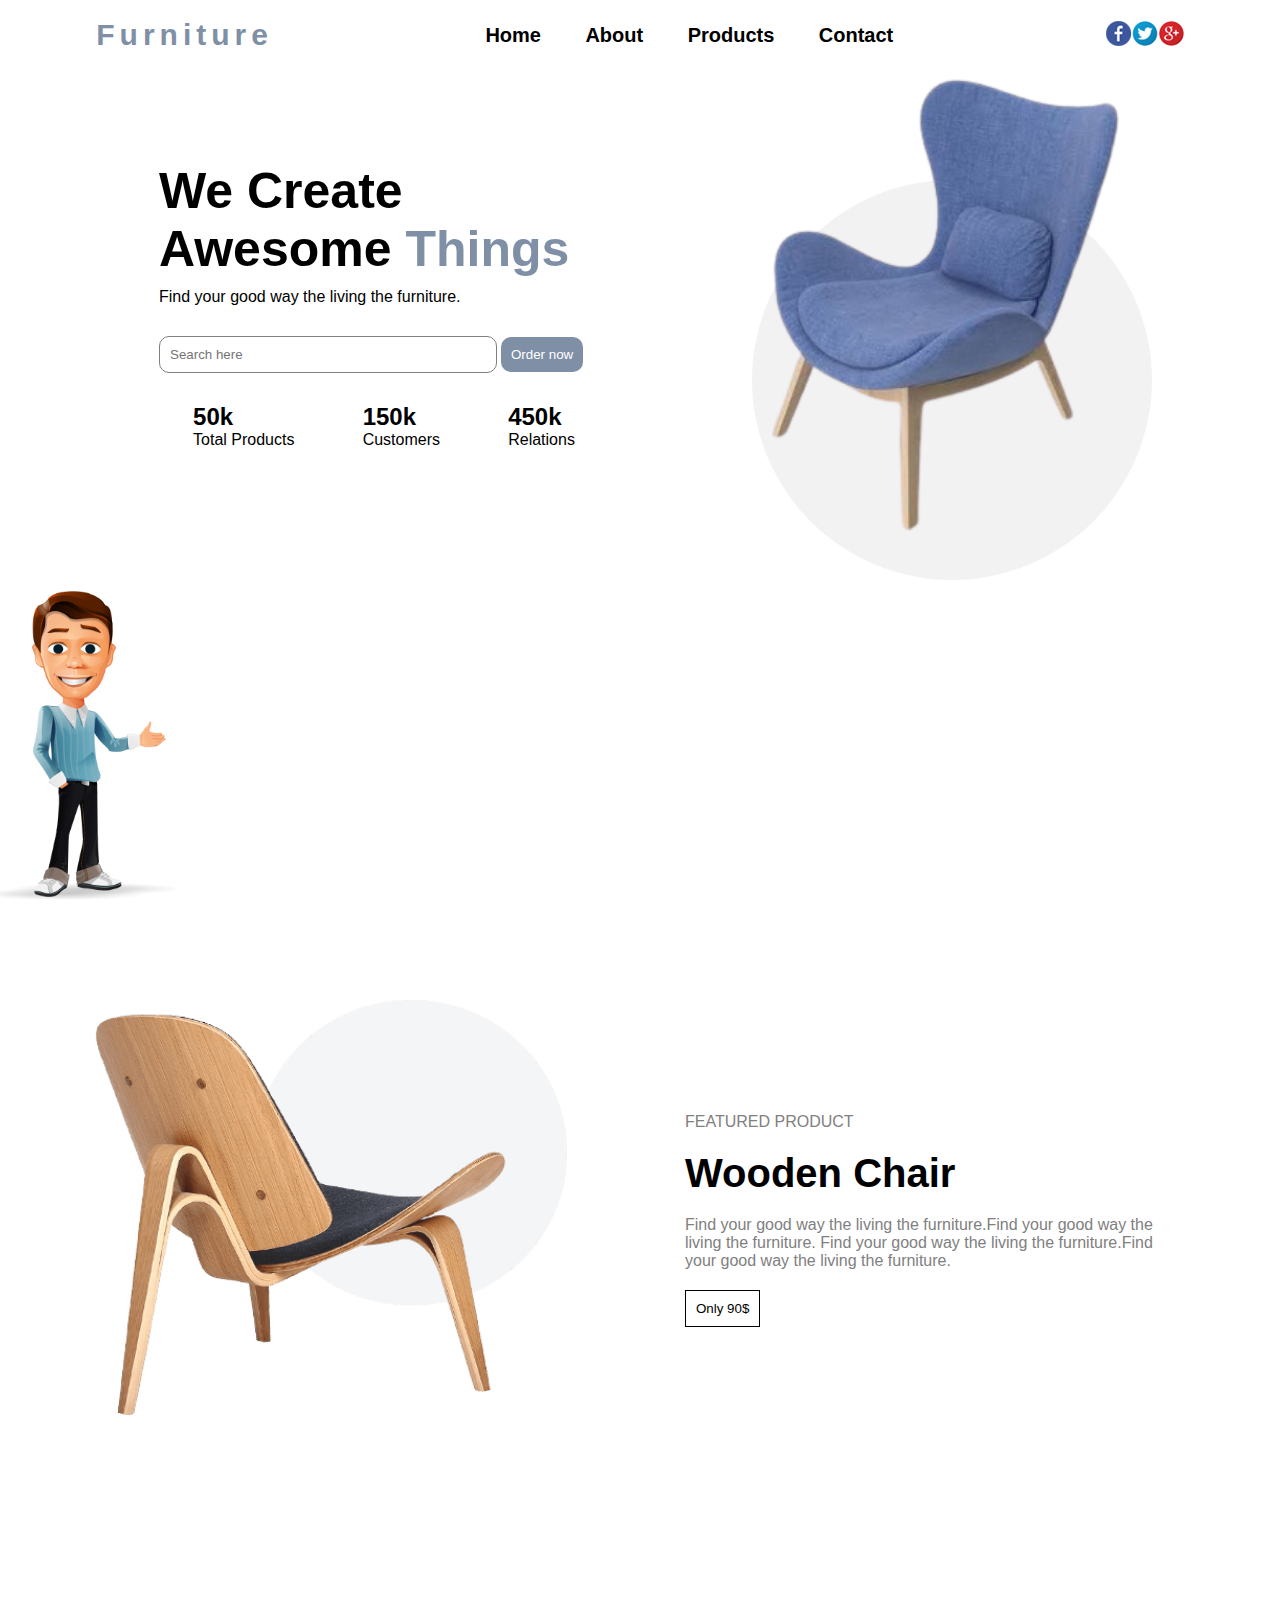
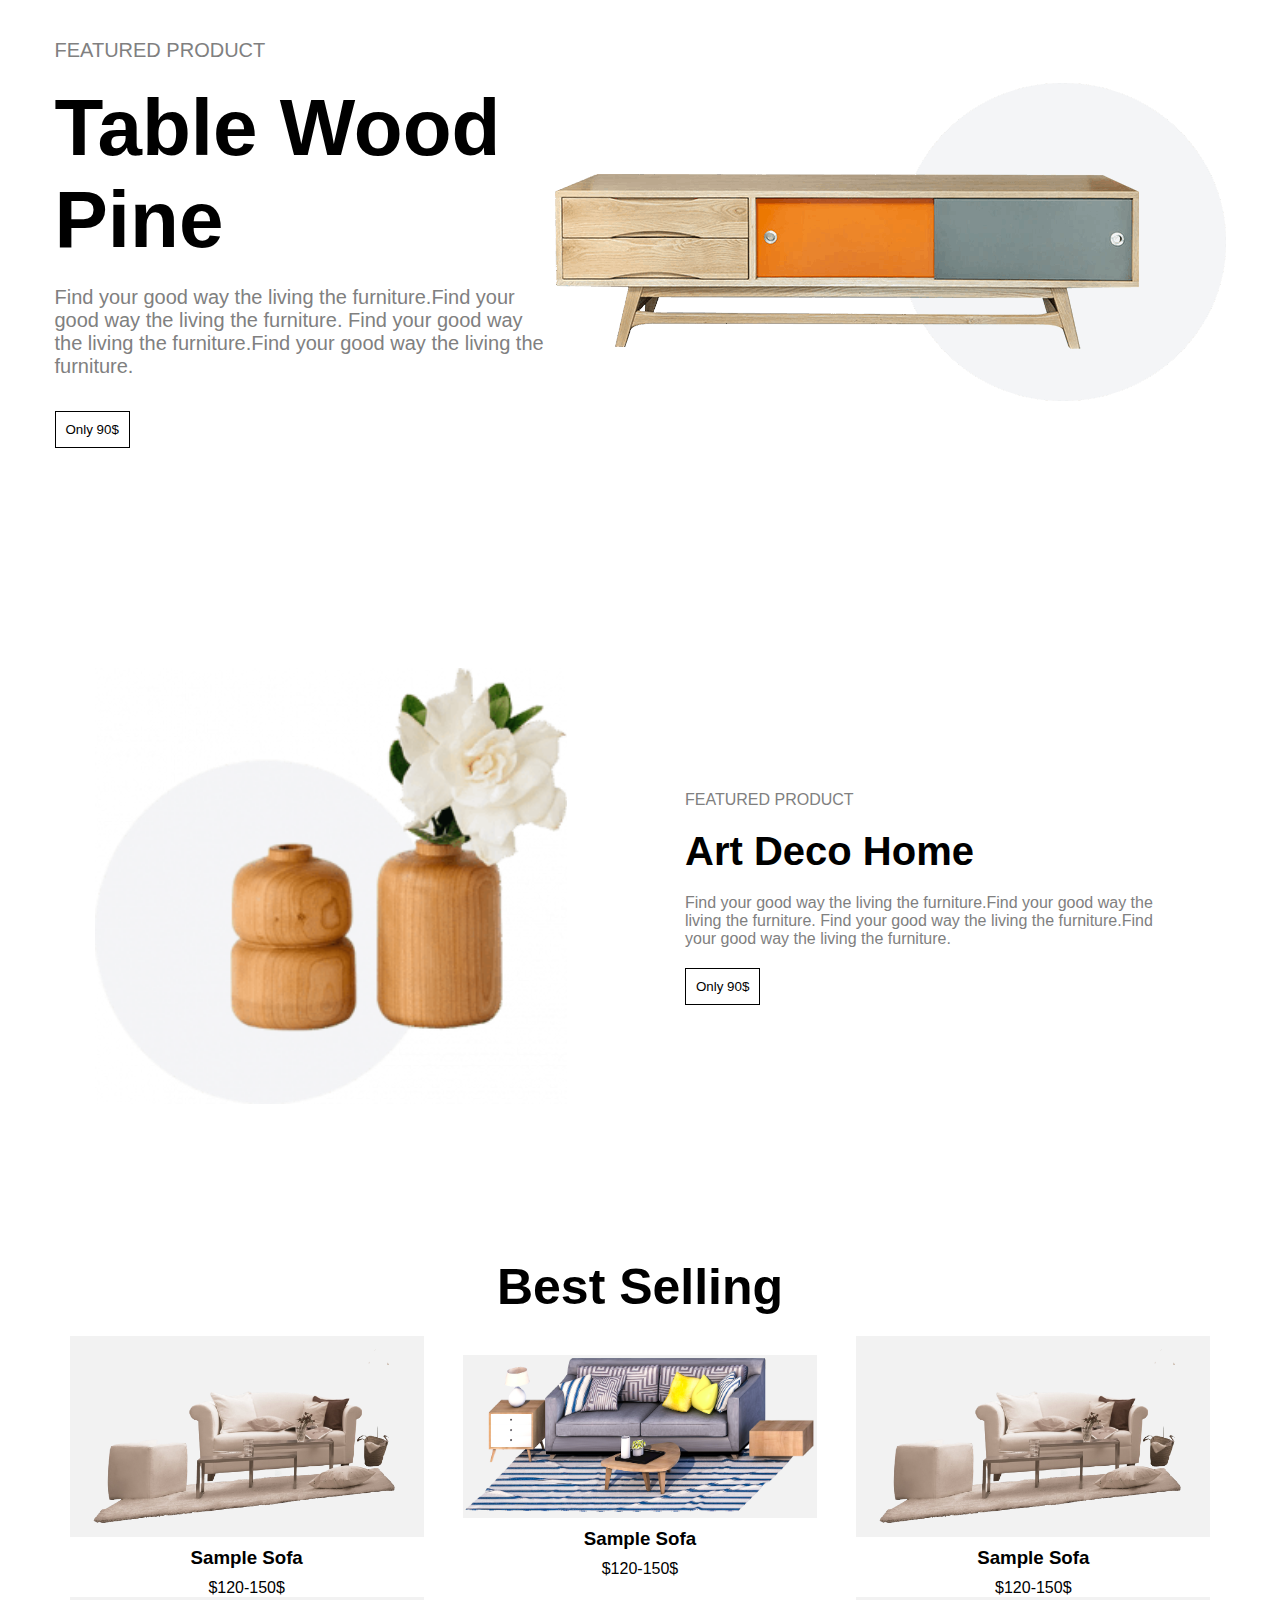
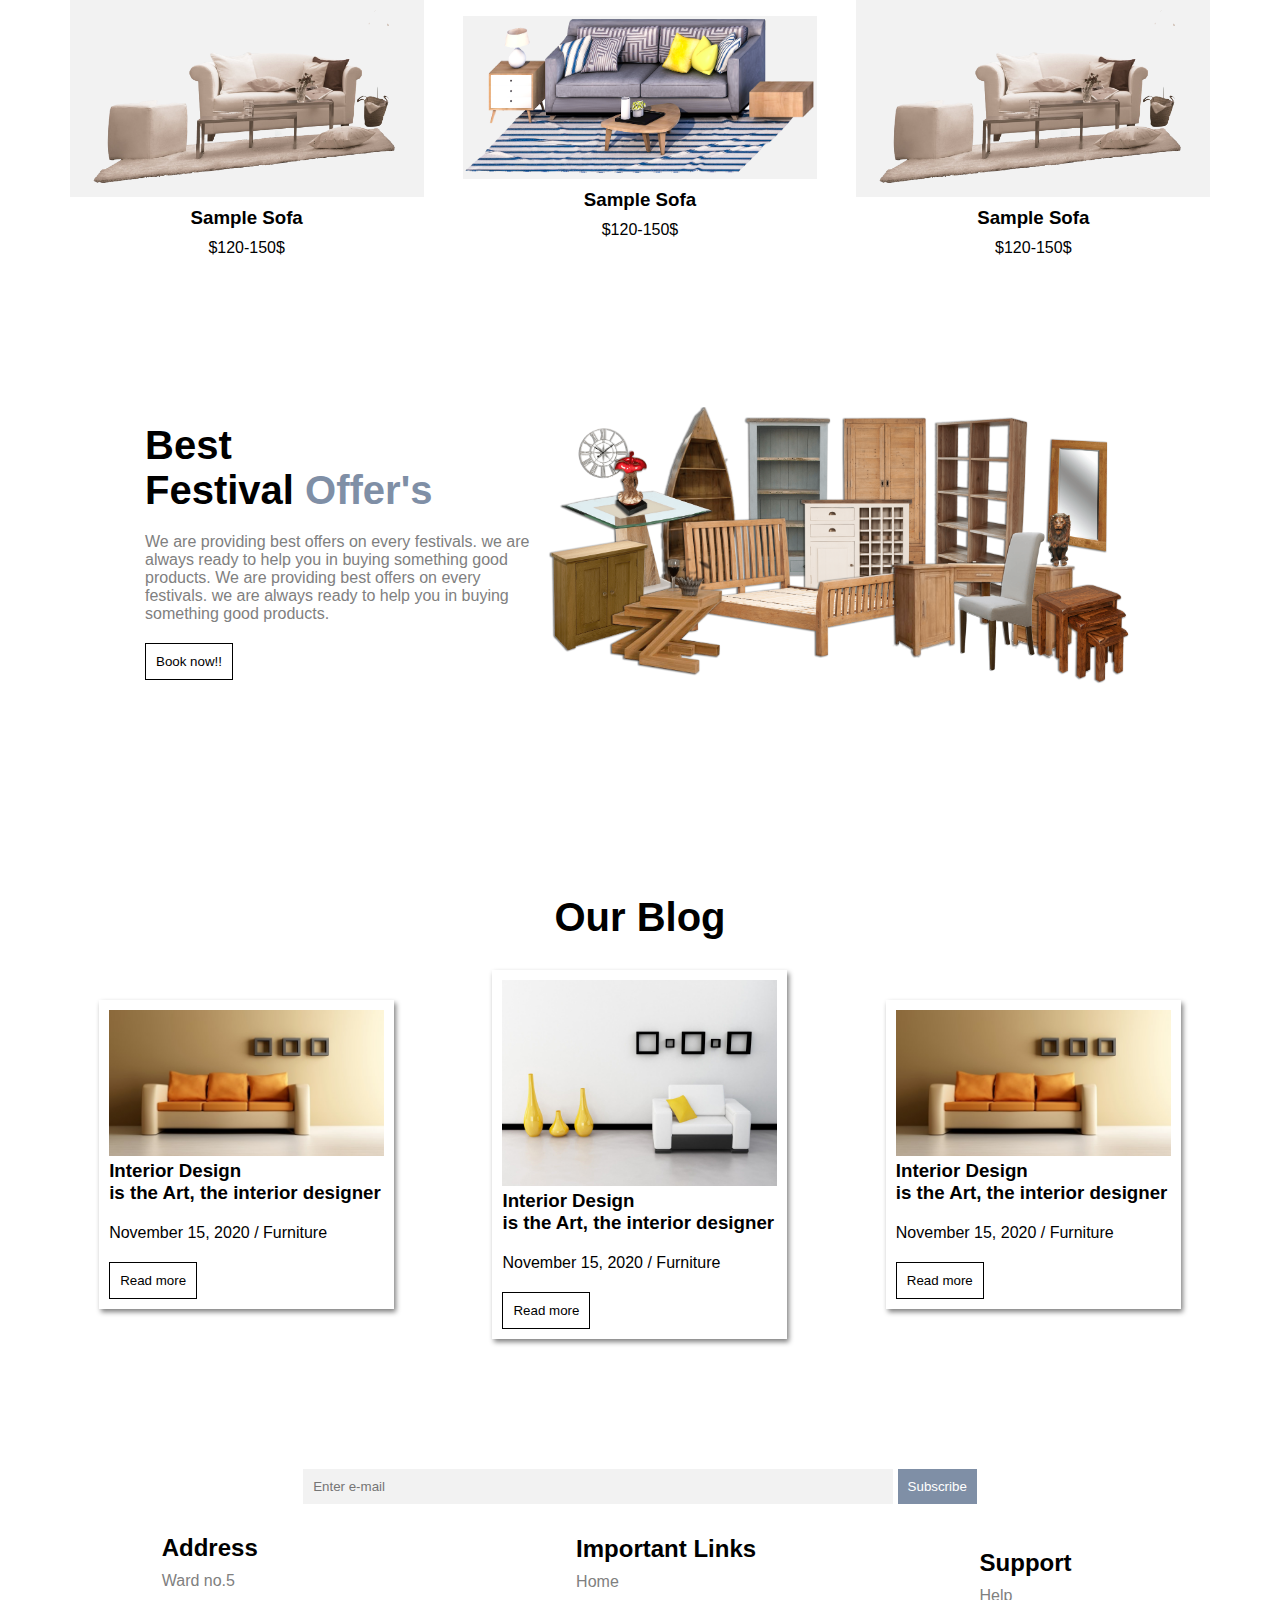
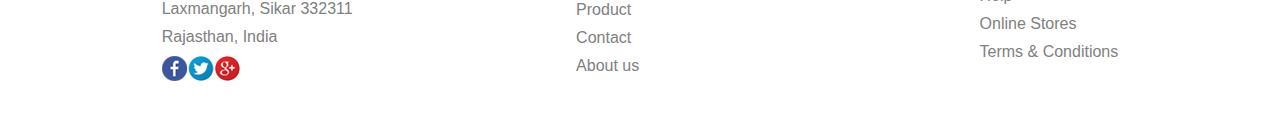
<file: Responsive-website/index.html>
<!DOCTYPE html>
<html>
<head>
	<title>Complete Responsive Website Using HTML5 & CSS3 </title>
	<link rel="stylesheet" type="text/css" href="style.css">
</head>
<body>
<header>
	<nav>
		<div class="logo">
			Furniture
		</div>
		<div class="menu">
			<a href="#">Home</a>
				<a href="#">About</a>
				<a href="#">Products</a>
				<a href="#">Contact</a>
		</div>
		<div class="icon">
			<img src="images/icon.png">
		</div>
	</nav>

<div class="circle"></div>

<div class="container">
	<div class="left">
		<h1>We Create <br> Awesome<span> Things</span>	</h1>
  		<p class="p-header">
  			Find your good way the living the furniture.	
  		</p>
		<div class="btn">
			<input type="text" name="" placeholder="Search here">
			<button>Order now</button>
		</div>
		<div class="counter">
			<div>
					<h2>50k</h2>
  				<p>Total Products</p>
			</div>
				<div>
					<h2>150k</h2>
  				<p>Customers</p>
			</div>
				<div>
					<h2>450k</h2>
  				<p>Relations</p>
			</div>
			<img src="images/welcome.png" id="welcome">
		</div>	



	</div>


	<div class="right">
		<img src="images/img1.png">
	</div>
</div>
</header>

<section id="featured">
	<div class="featured-row">
		<div class="featured-left-col">
			<img src="images/img2.png">
		</div>

		<div class="featured-right-col">
			<p>FEATURED PRODUCT</p>
  			<h1>Wooden Chair</h1>
  			<p>
  					Find your good way the living the furniture.Find your good way the living the furniture.	Find your good way the living the furniture.Find your good way the living the furniture.		
  			</p>
  			<button class="c-btn"> Only 90$</button>
		</div>
	</div>
</section>


<section id="featured2">
	<div class="featured2-row">
		<div class="featured2-left-col">
			<p>FEATURED PRODUCT</p>
  			<h1>Table Wood Pine</h1>
  			<p>
  					Find your good way the living the furniture.Find your good way the living the furniture.	Find your good way the living the furniture.Find your good way the living the furniture.		
  			</p>
  			<button class="c-btn"> Only 90$</button>
		</div>
		<div class="featured2-right-col">
			<img src="images/img3.png">
		</div>
	</div>
</section>

<section id="featured">
	<div class="featured-row">
		<div class="featured-left-col">
			<img src="images/img4.png">
		</div>

		<div class="featured-right-col">
			<p>FEATURED PRODUCT</p>
  			<h1>Art Deco Home</h1>
  			<p>
  					Find your good way the living the furniture.Find your good way the living the furniture.	Find your good way the living the furniture.Find your good way the living the furniture.		
  			</p>
  			<button class="c-btn"> Only 90$</button>
		</div>
	</div>
</section>


<section id="selling">
	<h1>Best Selling</h1>
	<div class="selling-row">
		<div class="selling-box">
			<div>
				<img src="images/img5.png">

			</div>
			<h3>Sample Sofa</h3>
			<p>$120-150$</p>
		</div>
		<div class="selling-box">
			<div>
				<img src="images/img6.png">

			</div>
			<h3>Sample Sofa</h3>
			<p>$120-150$</p>
		</div>
		<div class="selling-box">
			<div>
				<img src="images/img5.png">

			</div>
			<h3>Sample Sofa</h3>
			<p>$120-150$</p>
		</div>
		<div class="selling-box">
			<div>
				<img src="images/img5.png">

			</div>
			<h3>Sample Sofa</h3>
			<p>$120-150$</p>
		</div>
		<div class="selling-box">
			<div>
				<img src="images/img6.png">

			</div>
			<h3>Sample Sofa</h3>
			<p>$120-150$</p>
		</div>
		<div class="selling-box">
			<div>
				<img src="images/img5.png">

			</div>
			<h3>Sample Sofa</h3>
			<p>$120-150$</p>
		</div>
	</div>
</section>

<section id="offer">
	<div class="offer-row">
		<div class="offer-left-col">
			<h1>Best <br>Festival<span style="color:#7f8fa6; "> Offer's</span></h1>
		<p>
			We are providing best offers on every festivals. we are always ready to help 
			you in buying something good products.
			We are providing best offers on every festivals. we are always ready to help 
			you in buying something good products.
		</p>
		<button class="c-btn">Book now!!</button>
		</div>
		<div class="offer-right-col">
			<img src="images/img7.png">
		</div>
	</div>
</section>

<section id="blog">
	<h1>Our Blog</h1>
	<div class="blog-row">
		<div class="blog-box">
			<img src="images/img8.jpg">

		<h3>Interior Design <br>is the Art, the interior designer</h3>
		<p>November 15, 2020 / Furniture</p>
		<button class="c-btn">Read more</button>
		</div>
			<div class="blog-box">
			<img src="images/img9.jpg">
			
		<h3>Interior Design <br>is the Art, the interior designer</h3>
		<p>November 15, 2020 / Furniture</p>
		<button class="c-btn">Read more</button>
		</div>
			<div class="blog-box">
			<img src="images/img8.jpg">
			
		<h3>Interior Design <br>is the Art, the interior designer</h3>
		<p>November 15, 2020 / Furniture</p>
		<button class="c-btn">Read more</button>
		</div>
	</div>
</section>

<section id="footer">
	<div class="subscribe">
		<input type="text" name="" placeholder="Enter e-mail">
		<button>Subscribe</button>
	</div>

<div class="footer-row">
	<div>
			<h2>Address</h2>
			<p>Ward no.5</p>
			<p>Laxmangarh, Sikar 332311</p>
			<p>Rajasthan, India</p>
			<img src="images/icon.png">
		
	</div>
	<div>
			<h2>Important Links</h2>
			<p>Home</p>
			<p>Product</p>
			<p>Contact</p>
			<p>About us</p>
		
	</div>
	<div>
			<h2>Support</h2>
			<p>Help</p>
			<p>Online Stores</p>
			<p>Terms & Conditions</p>
		
	</div>
</div>



</section>
















</body>
</html>
</file>
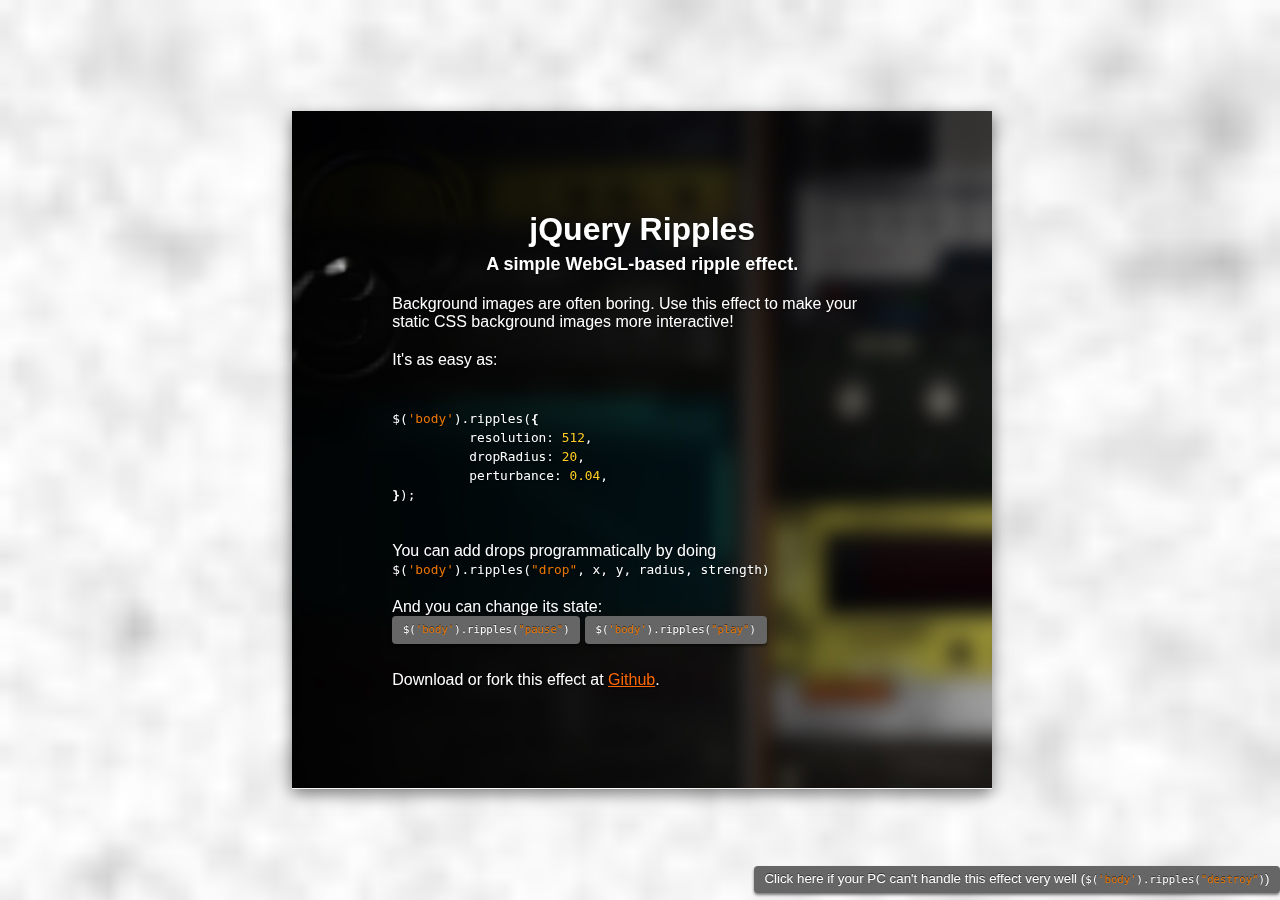
<file: js/jquery.ripples-master/jquery.ripples-master/demo/index.html>
<!DOCTYPE html>
<html>
<head>
<title>jQuery WebGL Ripples</title>
<style>
* { margin: 0; padding: 0; }
html {
	height: 100%;
}
body {
	color: #fff;
	font-size: 16px;
	font-family: "Helvetica Neue",Helvetica,Arial,sans-serif;
	background-image: url(img/bg2.jpg);
	background-size: cover;
	background-position: 50% 0;
	height: 100%;
	text-align: center;
}

body:before {
	content: '';
	display: inline-block;
	vertical-align: middle;
	height: 100%;
}

main {
	display: inline-block;
	vertical-align: middle;
	background: url(img/bg.jpg);
	padding:  100px;
	max-width: 500px;
	text-shadow: 0 1px 2px rgba(0,0,0,0.5);
	box-shadow: 0 5px 15px rgba(0,0,0,0.5);
}

h1 {
	font-size: 32px;
}
h2 {
	font-size: 18px;
	margin-top: 6px;
}
p {
	text-align: left;
	margin-top: 20px;
}
a {
	color: #ff6800;
}
pre {
	text-align: left;
	margin-top: 20px;
}

.error {
	display: none;
	position: fixed;
	bottom: 0;
	left: 0;
	background: #000;
	color: #f00;
	padding: 5px;
	max-width: 50%;
}

button {
	font-family: "Helvetica Neue",Helvetica,Arial,sans-serif;
	padding: 0 0.8em;
	line-height: 2em;
	border: none;
	background: #666;
	color: #fff;
	text-shadow: 0 -1px 0 rgba(0,0,0,0.5);
	border-radius: 4px;
	cursor: pointer;
	margin-bottom: 0.5em;
	box-shadow: 0 2px 3px rgba(0,0,0,0.5);
}

button:hover {
	background: #888;
}

code { font-size: 0.8em; display: inline; }

.disable {
	position: fixed;
	bottom: 0;
	right: 0;
}

.code-string { color:#ec7600 }
.code-cbracket { font-weight:bold }
.code-number { color:#ffcd22 }

</style>
</head>
<body>

<main>
	<header>
		<h1>jQuery Ripples</h1>
		<h2>A simple WebGL-based ripple effect.</h2>
	</header>
	<p>Background images are often boring. Use this effect to make your static CSS background images more interactive!</p>
	<p>It's as easy as:</p>

	<pre><code>
$(<span class="code-string">'body'</span>).ripples(<span class="code-cbracket">{</span>
	resolution: <span class="code-number">512</span>,
	dropRadius: <span class="code-number">20</span>,
	perturbance: <span class="code-number">0.04</span>,
<span class="code-cbracket">}</span>);
	</code></pre>

	<p>You can add drops programmatically by doing <code>$(<span class="code-string">'body'</span>).ripples(<span class="code-string">"drop"</span>, x, y, radius, strength)</code></p>

	<p>And you can change its state:<br>
	<button class="js-ripples-pause" type="button">
		<code>$(<span class="code-string">'body'</span>).ripples(<span class="code-string">"pause"</span>)</code>
	</button>

	<button class="js-ripples-play" type="button">
		<code>$(<span class="code-string">'body'</span>).ripples(<span class="code-string">"play"</span>)</code>
	</button>
	</p>

	<p>Download or fork this effect at <a href="//github.com/sirxemic/jquery.ripples/">Github</a>.</p>
</main>

<button class="js-ripples-disable disable">
	Click here if your PC can't handle this effect very well
	(<code>$(<span class="code-string">'body'</span>).ripples(<span class="code-string">"destroy"</span>)</code>)
</button>

<div class="error"></div>

<script src="https://ajax.googleapis.com/ajax/libs/jquery/3.0.0/jquery.min.js"></script>
<script src="../dist/jquery.ripples.js"></script>
<script>
$(document).ready(function() {
	try {
		$('body').ripples({
			resolution: 512,
			dropRadius: 20, //px
			perturbance: 0.04,
		});
		$('main').ripples({
			resolution: 128,
			dropRadius: 10, //px
			perturbance: 0.04,
			interactive: false
		});
	}
	catch (e) {
		$('.error').show().text(e);
	}

	$('.js-ripples-disable').on('click', function() {
		$('body, main').ripples('destroy');
		$(this).hide();
	});

	$('.js-ripples-play').on('click', function() {
		$('body, main').ripples('play');
	});

	$('.js-ripples-pause').on('click', function() {
		$('body, main').ripples('pause');
	});

	// Automatic drops
	setInterval(function() {
		var $el = $('main');
		var x = Math.random() * $el.outerWidth();
		var y = Math.random() * $el.outerHeight();
		var dropRadius = 20;
		var strength = 0.04 + Math.random() * 0.04;

		$el.ripples('drop', x, y, dropRadius, strength);
	}, 400);
});
</script>
</body>
</html>
</file>
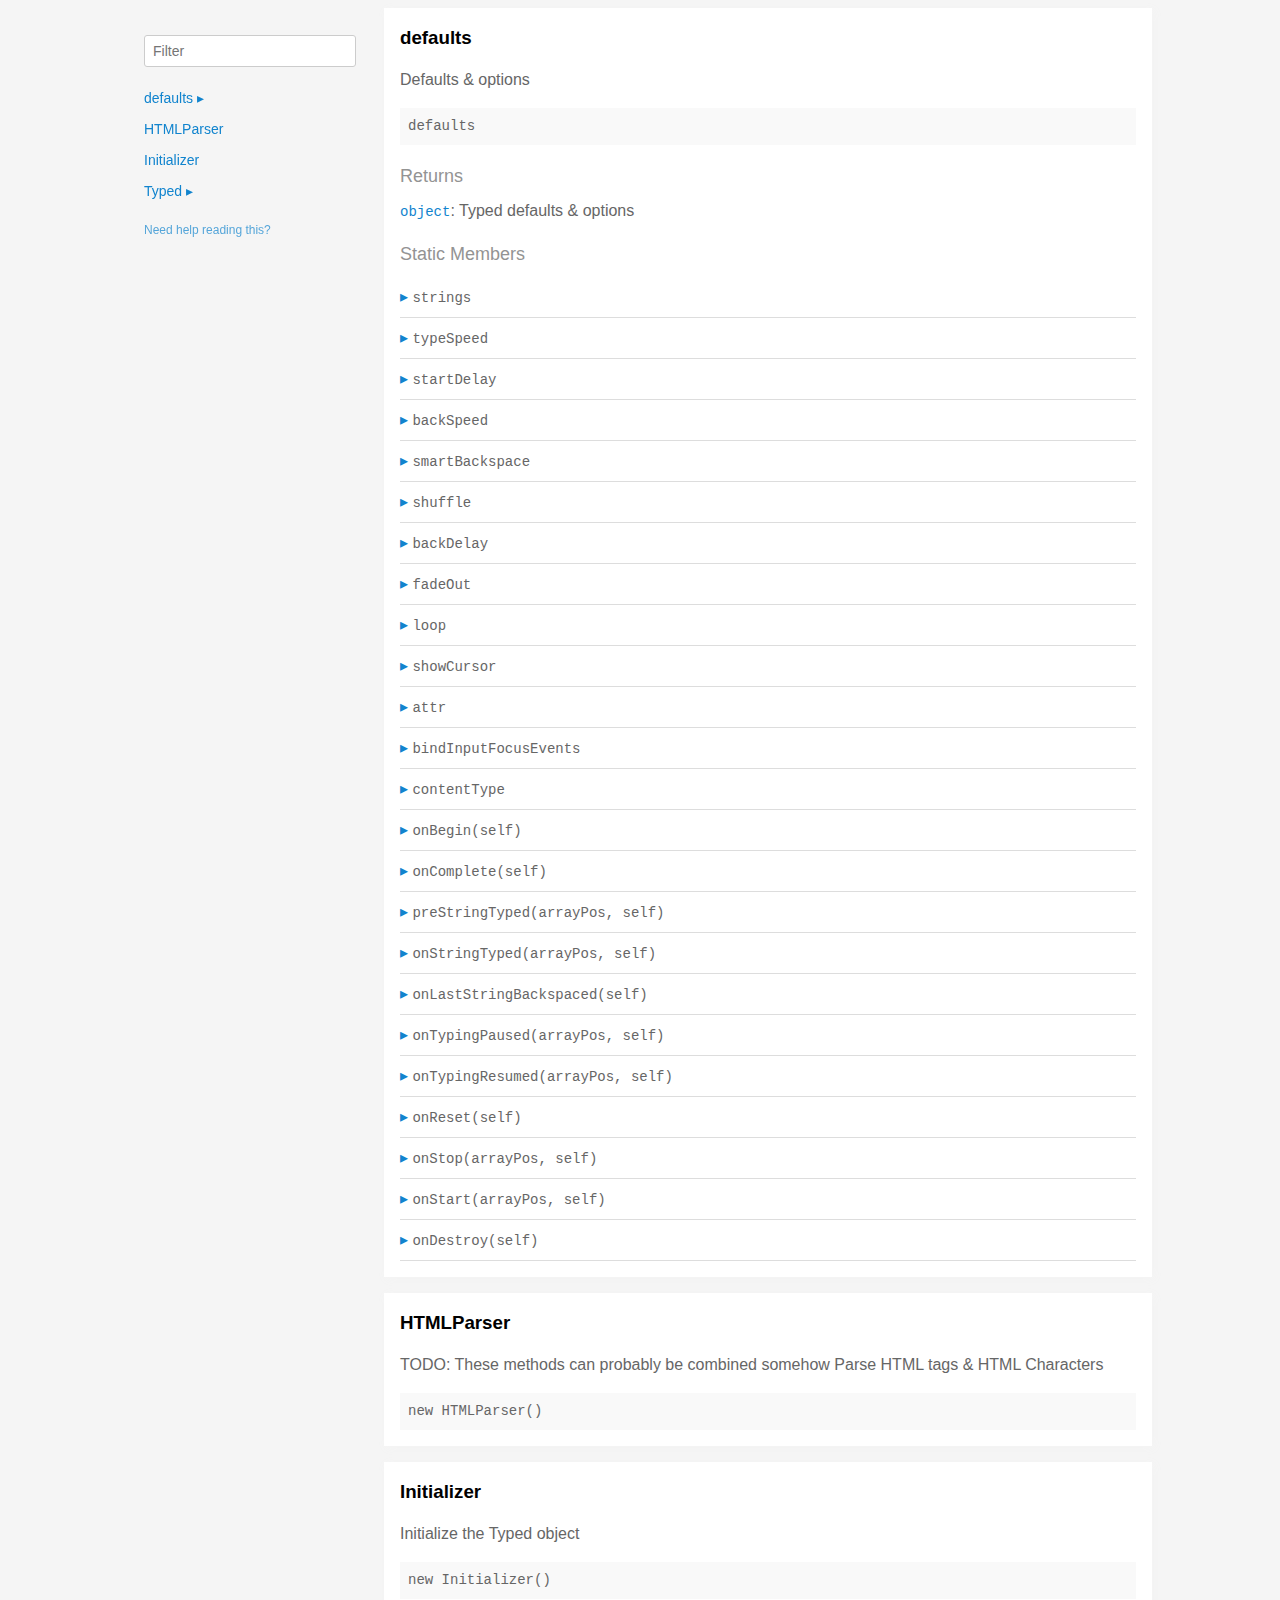
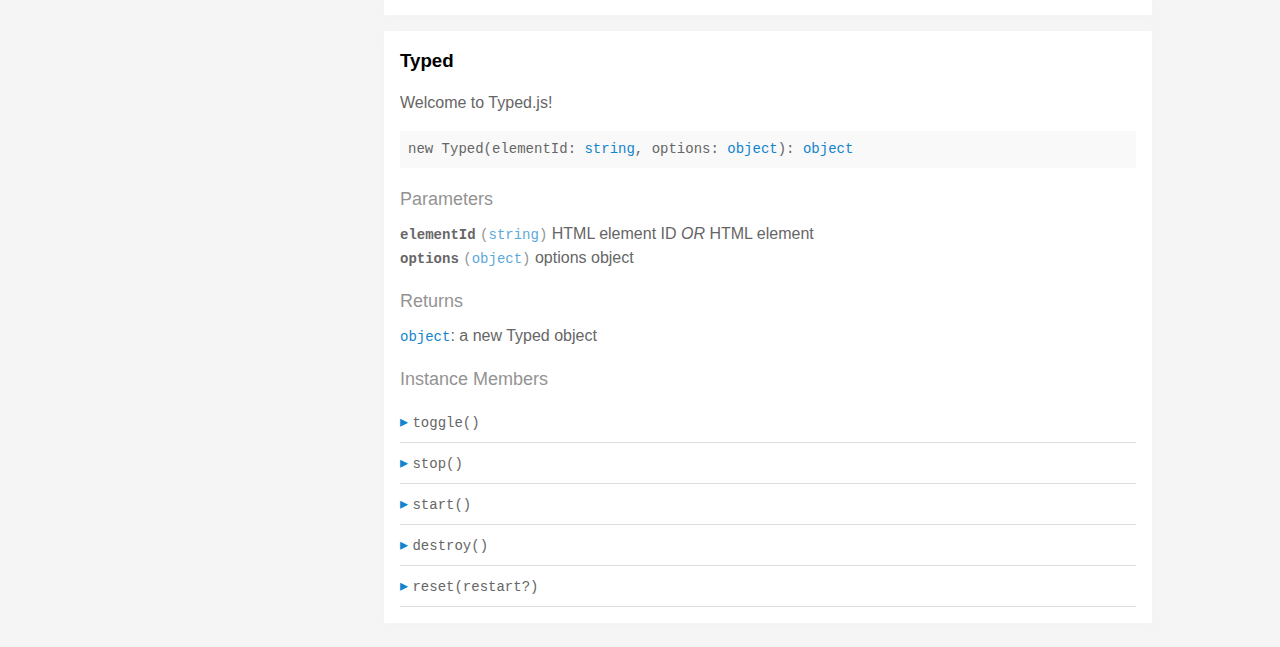
<file: js/typed.js-master/typed.js-master/docs/index.html>
<!doctype html>
<html>
<head>
  <meta charset='utf-8' />
  <title>  | Documentation</title>
  <meta name='viewport' content='width=device-width,initial-scale=1'>
  <link href='assets/bass.css' type='text/css' rel='stylesheet' />
  <link href='assets/style.css' type='text/css' rel='stylesheet' />
  <link href='assets/github.css' type='text/css' rel='stylesheet' />
</head>
<body class='documentation'>
  <div class='max-width-4 mx-auto'>
    <div class='clearfix md-mxn2'>
      <div class='fixed xs-hide fix-3 overflow-auto max-height-100'>
        <div class='py1 px2'>
          <h3 class='mb0 no-anchor'></h3>
          <div class='mb1'><code></code></div>
          <input
            placeholder='Filter'
            id='filter-input'
            class='col12 block input'
            type='text' />
          <div id='toc'>
            <ul class='list-reset h5 py1-ul'>
              
                
                <li><a
                  href='#defaults'
                  class=" toggle-sibling">
                  defaults
                  <span class='icon'>▸</span>
                </a>
                
                <div class='toggle-target display-none'>
                  
                  <ul class='list-reset py1-ul pl1'>
                    <li class='h5'><span>Static members</span></li>
                    
                      <li><a
                        href='#defaults.strings'
                        class='regular pre-open'>
                        .strings
                      </a></li>
                    
                      <li><a
                        href='#defaults.typeSpeed'
                        class='regular pre-open'>
                        .typeSpeed
                      </a></li>
                    
                      <li><a
                        href='#defaults.startDelay'
                        class='regular pre-open'>
                        .startDelay
                      </a></li>
                    
                      <li><a
                        href='#defaults.backSpeed'
                        class='regular pre-open'>
                        .backSpeed
                      </a></li>
                    
                      <li><a
                        href='#defaults.smartBackspace'
                        class='regular pre-open'>
                        .smartBackspace
                      </a></li>
                    
                      <li><a
                        href='#defaults.shuffle'
                        class='regular pre-open'>
                        .shuffle
                      </a></li>
                    
                      <li><a
                        href='#defaults.backDelay'
                        class='regular pre-open'>
                        .backDelay
                      </a></li>
                    
                      <li><a
                        href='#defaults.fadeOut'
                        class='regular pre-open'>
                        .fadeOut
                      </a></li>
                    
                      <li><a
                        href='#defaults.loop'
                        class='regular pre-open'>
                        .loop
                      </a></li>
                    
                      <li><a
                        href='#defaults.showCursor'
                        class='regular pre-open'>
                        .showCursor
                      </a></li>
                    
                      <li><a
                        href='#defaults.attr'
                        class='regular pre-open'>
                        .attr
                      </a></li>
                    
                      <li><a
                        href='#defaults.bindInputFocusEvents'
                        class='regular pre-open'>
                        .bindInputFocusEvents
                      </a></li>
                    
                      <li><a
                        href='#defaults.contentType'
                        class='regular pre-open'>
                        .contentType
                      </a></li>

                      <li><a
                        href='#defaults.onBegin'
                        class='regular pre-open'>
                        .onBegin
                      </a></li>

                      <li><a
                        href='#defaults.onComplete'
                        class='regular pre-open'>
                        .onComplete
                      </a></li>
                    
                      <li><a
                        href='#defaults.preStringTyped'
                        class='regular pre-open'>
                        .preStringTyped
                      </a></li>
                    
                      <li><a
                        href='#defaults.onStringTyped'
                        class='regular pre-open'>
                        .onStringTyped
                      </a></li>
                    
                      <li><a
                        href='#defaults.onLastStringBackspaced'
                        class='regular pre-open'>
                        .onLastStringBackspaced
                      </a></li>
                    
                      <li><a
                        href='#defaults.onTypingPaused'
                        class='regular pre-open'>
                        .onTypingPaused
                      </a></li>
                    
                      <li><a
                        href='#defaults.onTypingResumed'
                        class='regular pre-open'>
                        .onTypingResumed
                      </a></li>
                    
                      <li><a
                        href='#defaults.onReset'
                        class='regular pre-open'>
                        .onReset
                      </a></li>
                    
                      <li><a
                        href='#defaults.onStop'
                        class='regular pre-open'>
                        .onStop
                      </a></li>
                    
                      <li><a
                        href='#defaults.onStart'
                        class='regular pre-open'>
                        .onStart
                      </a></li>
                    
                      <li><a
                        href='#defaults.onDestroy'
                        class='regular pre-open'>
                        .onDestroy
                      </a></li>
                    
                    </ul>
                  
                  
                  
                </div>
                
                </li>
              
                
                <li><a
                  href='#htmlparser'
                  class="">
                  HTMLParser
                  
                </a>
                
                </li>
              
                
                <li><a
                  href='#initializer'
                  class="">
                  Initializer
                  
                </a>
                
                </li>
              
                
                <li><a
                  href='#typed'
                  class=" toggle-sibling">
                  Typed
                  <span class='icon'>▸</span>
                </a>
                
                <div class='toggle-target display-none'>
                  
                  
                    <ul class='list-reset py1-ul pl1'>
                      <li class='h5'><span>Instance members</span></li>
                      
                      <li><a
                        href='#Typed#toggle'
                        class='regular pre-open'>
                        #toggle
                      </a></li>
                      
                      <li><a
                        href='#Typed#stop'
                        class='regular pre-open'>
                        #stop
                      </a></li>
                      
                      <li><a
                        href='#Typed#start'
                        class='regular pre-open'>
                        #start
                      </a></li>
                      
                      <li><a
                        href='#Typed#destroy'
                        class='regular pre-open'>
                        #destroy
                      </a></li>
                      
                      <li><a
                        href='#Typed#reset'
                        class='regular pre-open'>
                        #reset
                      </a></li>
                      
                    </ul>
                  
                  
                </div>
                
                </li>
              
            </ul>
          </div>
          <div class='mt1 h6 quiet'>
            <a href='http://documentation.js.org/reading-documentation.html'>Need help reading this?</a>
          </div>
        </div>
      </div>
      <div class='fix-margin-3'>
        
          
            <section class='p2 mb2 clearfix bg-white minishadow'>

  
  <div class='clearfix'>
    
    <h3 class='fl m0' id='defaults'>
      defaults
    </h3>
    
    
  </div>
  

  <p>Defaults &#x26; options</p>


  <div class='pre p1 fill-light mt0'>defaults</div>
  
  

  
  
  
  
  

  

  

  
    
      <div class='py1 quiet mt1 prose-big'>Returns</div>
      <code><a href="https://developer.mozilla.org/en-US/docs/Web/JavaScript/Reference/Global_Objects/Object">object</a></code>:
        Typed defaults &#x26; options

      
    
  

  

  

  
    <div class='py1 quiet mt1 prose-big'>Static Members</div>
    <div class="clearfix">
  
    <div class='border-bottom' id='defaults.strings'>
      <div class="clearfix small pointer toggle-sibling">
        <div class="py1 contain">
            <a class='icon pin-right py1 dark-link caret-right'>▸</a>
            <span class='code strong strong truncate'>strings</span>
        </div>
      </div>
      <div class="clearfix display-none toggle-target">
        <section class='p2 mb2 clearfix bg-white minishadow'>

  

  

  <div class='pre p1 fill-light mt0'>strings</div>
  
  

  
  
  
  
  

  

  
    <div class='py1 quiet mt1 prose-big'>Properties</div>
    <div>
      
        <div class='space-bottom0'>
          <span class='code bold'>strings</span> <code class='quiet'>(<a href="https://developer.mozilla.org/en-US/docs/Web/JavaScript/Reference/Global_Objects/Array">array</a>)</code>
          : strings to be typed

          
        </div>
      
        <div class='space-bottom0'>
          <span class='code bold'>stringsElement</span> <code class='quiet'>(<a href="https://developer.mozilla.org/en-US/docs/Web/JavaScript/Reference/Global_Objects/String">string</a>)</code>
          : ID of element containing string children

          
        </div>
      
    </div>
  

  

  

  

  

  

  
</section>

      </div>
    </div>
  
    <div class='border-bottom' id='defaults.typeSpeed'>
      <div class="clearfix small pointer toggle-sibling">
        <div class="py1 contain">
            <a class='icon pin-right py1 dark-link caret-right'>▸</a>
            <span class='code strong strong truncate'>typeSpeed</span>
        </div>
      </div>
      <div class="clearfix display-none toggle-target">
        <section class='p2 mb2 clearfix bg-white minishadow'>

  

  

  <div class='pre p1 fill-light mt0'>typeSpeed</div>
  
  

  
  
  
  
  

  

  
    <div class='py1 quiet mt1 prose-big'>Properties</div>
    <div>
      
        <div class='space-bottom0'>
          <span class='code bold'>typeSpeed</span> <code class='quiet'>(<a href="https://developer.mozilla.org/en-US/docs/Web/JavaScript/Reference/Global_Objects/Number">number</a>)</code>
          : type speed in milliseconds

          
        </div>
      
    </div>
  

  

  

  

  

  

  
</section>

      </div>
    </div>
  
    <div class='border-bottom' id='defaults.startDelay'>
      <div class="clearfix small pointer toggle-sibling">
        <div class="py1 contain">
            <a class='icon pin-right py1 dark-link caret-right'>▸</a>
            <span class='code strong strong truncate'>startDelay</span>
        </div>
      </div>
      <div class="clearfix display-none toggle-target">
        <section class='p2 mb2 clearfix bg-white minishadow'>

  

  

  <div class='pre p1 fill-light mt0'>startDelay</div>
  
  

  
  
  
  
  

  

  
    <div class='py1 quiet mt1 prose-big'>Properties</div>
    <div>
      
        <div class='space-bottom0'>
          <span class='code bold'>startDelay</span> <code class='quiet'>(<a href="https://developer.mozilla.org/en-US/docs/Web/JavaScript/Reference/Global_Objects/Number">number</a>)</code>
          : time before typing starts in milliseconds

          
        </div>
      
    </div>
  

  

  

  

  

  

  
</section>

      </div>
    </div>
  
    <div class='border-bottom' id='defaults.backSpeed'>
      <div class="clearfix small pointer toggle-sibling">
        <div class="py1 contain">
            <a class='icon pin-right py1 dark-link caret-right'>▸</a>
            <span class='code strong strong truncate'>backSpeed</span>
        </div>
      </div>
      <div class="clearfix display-none toggle-target">
        <section class='p2 mb2 clearfix bg-white minishadow'>

  

  

  <div class='pre p1 fill-light mt0'>backSpeed</div>
  
  

  
  
  
  
  

  

  
    <div class='py1 quiet mt1 prose-big'>Properties</div>
    <div>
      
        <div class='space-bottom0'>
          <span class='code bold'>backSpeed</span> <code class='quiet'>(<a href="https://developer.mozilla.org/en-US/docs/Web/JavaScript/Reference/Global_Objects/Number">number</a>)</code>
          : backspacing speed in milliseconds

          
        </div>
      
    </div>
  

  

  

  

  

  

  
</section>

      </div>
    </div>
  
    <div class='border-bottom' id='defaults.smartBackspace'>
      <div class="clearfix small pointer toggle-sibling">
        <div class="py1 contain">
            <a class='icon pin-right py1 dark-link caret-right'>▸</a>
            <span class='code strong strong truncate'>smartBackspace</span>
        </div>
      </div>
      <div class="clearfix display-none toggle-target">
        <section class='p2 mb2 clearfix bg-white minishadow'>

  

  

  <div class='pre p1 fill-light mt0'>smartBackspace</div>
  
  

  
  
  
  
  

  

  
    <div class='py1 quiet mt1 prose-big'>Properties</div>
    <div>
      
        <div class='space-bottom0'>
          <span class='code bold'>smartBackspace</span> <code class='quiet'>(<a href="https://developer.mozilla.org/en-US/docs/Web/JavaScript/Reference/Global_Objects/Boolean">boolean</a>)</code>
          : only backspace what doesn't match the previous string

          
        </div>
      
    </div>
  

  

  

  

  

  

  
</section>

      </div>
    </div>
  
    <div class='border-bottom' id='defaults.shuffle'>
      <div class="clearfix small pointer toggle-sibling">
        <div class="py1 contain">
            <a class='icon pin-right py1 dark-link caret-right'>▸</a>
            <span class='code strong strong truncate'>shuffle</span>
        </div>
      </div>
      <div class="clearfix display-none toggle-target">
        <section class='p2 mb2 clearfix bg-white minishadow'>

  

  

  <div class='pre p1 fill-light mt0'>shuffle</div>
  
  

  
  
  
  
  

  

  
    <div class='py1 quiet mt1 prose-big'>Properties</div>
    <div>
      
        <div class='space-bottom0'>
          <span class='code bold'>shuffle</span> <code class='quiet'>(<a href="https://developer.mozilla.org/en-US/docs/Web/JavaScript/Reference/Global_Objects/Boolean">boolean</a>)</code>
          : shuffle the strings

          
        </div>
      
    </div>
  

  

  

  

  

  

  
</section>

      </div>
    </div>
  
    <div class='border-bottom' id='defaults.backDelay'>
      <div class="clearfix small pointer toggle-sibling">
        <div class="py1 contain">
            <a class='icon pin-right py1 dark-link caret-right'>▸</a>
            <span class='code strong strong truncate'>backDelay</span>
        </div>
      </div>
      <div class="clearfix display-none toggle-target">
        <section class='p2 mb2 clearfix bg-white minishadow'>

  

  

  <div class='pre p1 fill-light mt0'>backDelay</div>
  
  

  
  
  
  
  

  

  
    <div class='py1 quiet mt1 prose-big'>Properties</div>
    <div>
      
        <div class='space-bottom0'>
          <span class='code bold'>backDelay</span> <code class='quiet'>(<a href="https://developer.mozilla.org/en-US/docs/Web/JavaScript/Reference/Global_Objects/Number">number</a>)</code>
          : time before backspacing in milliseconds

          
        </div>
      
    </div>
  

  

  

  

  

  

  
</section>

      </div>
    </div>
  
    <div class='border-bottom' id='defaults.fadeOut'>
      <div class="clearfix small pointer toggle-sibling">
        <div class="py1 contain">
            <a class='icon pin-right py1 dark-link caret-right'>▸</a>
            <span class='code strong strong truncate'>fadeOut</span>
        </div>
      </div>
      <div class="clearfix display-none toggle-target">
        <section class='p2 mb2 clearfix bg-white minishadow'>

  

  

  <div class='pre p1 fill-light mt0'>fadeOut</div>
  
  

  
  
  
  
  

  

  
    <div class='py1 quiet mt1 prose-big'>Properties</div>
    <div>
      
        <div class='space-bottom0'>
          <span class='code bold'>fadeOut</span> <code class='quiet'>(<a href="https://developer.mozilla.org/en-US/docs/Web/JavaScript/Reference/Global_Objects/Boolean">boolean</a>)</code>
          : Fade out instead of backspace

          
        </div>
      
        <div class='space-bottom0'>
          <span class='code bold'>fadeOutClass</span> <code class='quiet'>(<a href="https://developer.mozilla.org/en-US/docs/Web/JavaScript/Reference/Global_Objects/String">string</a>)</code>
          : css class for fade animation

          
        </div>
      
        <div class='space-bottom0'>
          <span class='code bold'>fadeOutDelay</span> <code class='quiet'>(<a href="https://developer.mozilla.org/en-US/docs/Web/JavaScript/Reference/Global_Objects/Boolean">boolean</a>)</code>
          : Fade out delay in milliseconds

          
        </div>
      
    </div>
  

  

  

  

  

  

  
</section>

      </div>
    </div>
  
    <div class='border-bottom' id='defaults.loop'>
      <div class="clearfix small pointer toggle-sibling">
        <div class="py1 contain">
            <a class='icon pin-right py1 dark-link caret-right'>▸</a>
            <span class='code strong strong truncate'>loop</span>
        </div>
      </div>
      <div class="clearfix display-none toggle-target">
        <section class='p2 mb2 clearfix bg-white minishadow'>

  

  

  <div class='pre p1 fill-light mt0'>loop</div>
  
  

  
  
  
  
  

  

  
    <div class='py1 quiet mt1 prose-big'>Properties</div>
    <div>
      
        <div class='space-bottom0'>
          <span class='code bold'>loop</span> <code class='quiet'>(<a href="https://developer.mozilla.org/en-US/docs/Web/JavaScript/Reference/Global_Objects/Boolean">boolean</a>)</code>
          : loop strings

          
        </div>
      
        <div class='space-bottom0'>
          <span class='code bold'>loopCount</span> <code class='quiet'>(<a href="https://developer.mozilla.org/en-US/docs/Web/JavaScript/Reference/Global_Objects/Number">number</a>)</code>
          : amount of loops

          
        </div>
      
    </div>
  

  

  

  

  

  

  
</section>

      </div>
    </div>
  
    <div class='border-bottom' id='defaults.showCursor'>
      <div class="clearfix small pointer toggle-sibling">
        <div class="py1 contain">
            <a class='icon pin-right py1 dark-link caret-right'>▸</a>
            <span class='code strong strong truncate'>showCursor</span>
        </div>
      </div>
      <div class="clearfix display-none toggle-target">
        <section class='p2 mb2 clearfix bg-white minishadow'>

  

  

  <div class='pre p1 fill-light mt0'>showCursor</div>
  
  

  
  
  
  
  

  

  
    <div class='py1 quiet mt1 prose-big'>Properties</div>
    <div>
      
        <div class='space-bottom0'>
          <span class='code bold'>showCursor</span> <code class='quiet'>(<a href="https://developer.mozilla.org/en-US/docs/Web/JavaScript/Reference/Global_Objects/Boolean">boolean</a>)</code>
          : show cursor

          
        </div>
      
        <div class='space-bottom0'>
          <span class='code bold'>cursorChar</span> <code class='quiet'>(<a href="https://developer.mozilla.org/en-US/docs/Web/JavaScript/Reference/Global_Objects/String">string</a>)</code>
          : character for cursor

          
        </div>
      
        <div class='space-bottom0'>
          <span class='code bold'>autoInsertCss</span> <code class='quiet'>(<a href="https://developer.mozilla.org/en-US/docs/Web/JavaScript/Reference/Global_Objects/Boolean">boolean</a>)</code>
          : insert CSS for cursor and fadeOut into HTML 
<head>

          
        </div>
      
    </div>
  

  

  

  

  

  

  
</section>

      </div>
    </div>
  
    <div class='border-bottom' id='defaults.attr'>
      <div class="clearfix small pointer toggle-sibling">
        <div class="py1 contain">
            <a class='icon pin-right py1 dark-link caret-right'>▸</a>
            <span class='code strong strong truncate'>attr</span>
        </div>
      </div>
      <div class="clearfix display-none toggle-target">
        <section class='p2 mb2 clearfix bg-white minishadow'>

  

  

  <div class='pre p1 fill-light mt0'>attr</div>
  
  

  
  
  
  
  

  

  
    <div class='py1 quiet mt1 prose-big'>Properties</div>
    <div>
      
        <div class='space-bottom0'>
          <span class='code bold'>attr</span> <code class='quiet'>(<a href="https://developer.mozilla.org/en-US/docs/Web/JavaScript/Reference/Global_Objects/String">string</a>)</code>
          : attribute for typing
Ex: input placeholder, value, or just HTML text

          
        </div>
      
    </div>
  

  

  

  

  

  

  
</section>

      </div>
    </div>
  
    <div class='border-bottom' id='defaults.bindInputFocusEvents'>
      <div class="clearfix small pointer toggle-sibling">
        <div class="py1 contain">
            <a class='icon pin-right py1 dark-link caret-right'>▸</a>
            <span class='code strong strong truncate'>bindInputFocusEvents</span>
        </div>
      </div>
      <div class="clearfix display-none toggle-target">
        <section class='p2 mb2 clearfix bg-white minishadow'>

  

  

  <div class='pre p1 fill-light mt0'>bindInputFocusEvents</div>
  
  

  
  
  
  
  

  

  
    <div class='py1 quiet mt1 prose-big'>Properties</div>
    <div>
      
        <div class='space-bottom0'>
          <span class='code bold'>bindInputFocusEvents</span> <code class='quiet'>(<a href="https://developer.mozilla.org/en-US/docs/Web/JavaScript/Reference/Global_Objects/Boolean">boolean</a>)</code>
          : bind to focus and blur if el is text input

          
        </div>
      
    </div>
  

  

  

  

  

  

  
</section>

      </div>
    </div>
  
    <div class='border-bottom' id='defaults.contentType'>
      <div class="clearfix small pointer toggle-sibling">
        <div class="py1 contain">
            <a class='icon pin-right py1 dark-link caret-right'>▸</a>
            <span class='code strong strong truncate'>contentType</span>
        </div>
      </div>
      <div class="clearfix display-none toggle-target">
        <section class='p2 mb2 clearfix bg-white minishadow'>

  

  

  <div class='pre p1 fill-light mt0'>contentType</div>
  
  

  
  
  
  
  

  

  
    <div class='py1 quiet mt1 prose-big'>Properties</div>
    <div>
      
        <div class='space-bottom0'>
          <span class='code bold'>contentType</span> <code class='quiet'>(<a href="https://developer.mozilla.org/en-US/docs/Web/JavaScript/Reference/Global_Objects/String">string</a>)</code>
          : 'html' or 'null' for plaintext

          
        </div>
      
    </div>
  

  

  

  

  

  

  
</section>

      </div>
    </div>
  
    <div class='border-bottom' id='defaults.onBegin'>
      <div class="clearfix small pointer toggle-sibling">
        <div class="py1 contain">
            <a class='icon pin-right py1 dark-link caret-right'>▸</a>
            <span class='code strong strong truncate'>onBegin(self)</span>
        </div>
      </div>
      <div class="clearfix display-none toggle-target">
        <section class='p2 mb2 clearfix bg-white minishadow'>

  

  <p>Before it begins typing</p>

  <div class='pre p1 fill-light mt0'>onBegin(self: <a href="#typed">Typed</a>)</div>
  
    <div class='py1 quiet mt1 prose-big'>Parameters</div>
    <div class='prose'>
      
        <div class='space-bottom0'>
          <div>
            <span class='code bold'>self</span> <code class='quiet'>(<a href="#typed">Typed</a>)</code>
	    
          </div>
          
        </div>
      
    </div>
  
</section>

      </div>
    </div>

    <div class='border-bottom' id='defaults.onComplete'>
      <div class="clearfix small pointer toggle-sibling">
        <div class="py1 contain">
            <a class='icon pin-right py1 dark-link caret-right'>▸</a>
            <span class='code strong strong truncate'>onComplete(self)</span>
        </div>
      </div>
      <div class="clearfix display-none toggle-target">
        <section class='p2 mb2 clearfix bg-white minishadow'>

  

  <p>All typing is complete</p>


  <div class='pre p1 fill-light mt0'>onComplete(self: <a href="#typed">Typed</a>)</div>
  
  

  
  
  
  
  

  
    <div class='py1 quiet mt1 prose-big'>Parameters</div>
    <div class='prose'>
      
        <div class='space-bottom0'>
          <div>
            <span class='code bold'>self</span> <code class='quiet'>(<a href="#typed">Typed</a>)</code>
	    
          </div>
          
        </div>
      
    </div>
  

  

  

  

  

  

  

  
</section>

      </div>
    </div>
  
    <div class='border-bottom' id='defaults.preStringTyped'>
      <div class="clearfix small pointer toggle-sibling">
        <div class="py1 contain">
            <a class='icon pin-right py1 dark-link caret-right'>▸</a>
            <span class='code strong strong truncate'>preStringTyped(arrayPos, self)</span>
        </div>
      </div>
      <div class="clearfix display-none toggle-target">
        <section class='p2 mb2 clearfix bg-white minishadow'>

  

  <p>Before each string is typed</p>


  <div class='pre p1 fill-light mt0'>preStringTyped(arrayPos: <a href="https://developer.mozilla.org/en-US/docs/Web/JavaScript/Reference/Global_Objects/Number">number</a>, self: <a href="#typed">Typed</a>)</div>
  
  

  
  
  
  
  

  
    <div class='py1 quiet mt1 prose-big'>Parameters</div>
    <div class='prose'>
      
        <div class='space-bottom0'>
          <div>
            <span class='code bold'>arrayPos</span> <code class='quiet'>(<a href="https://developer.mozilla.org/en-US/docs/Web/JavaScript/Reference/Global_Objects/Number">number</a>)</code>
	    
          </div>
          
        </div>
      
        <div class='space-bottom0'>
          <div>
            <span class='code bold'>self</span> <code class='quiet'>(<a href="#typed">Typed</a>)</code>
	    
          </div>
          
        </div>
      
    </div>
  

  

  

  

  

  

  

  
</section>

      </div>
    </div>
  
    <div class='border-bottom' id='defaults.onStringTyped'>
      <div class="clearfix small pointer toggle-sibling">
        <div class="py1 contain">
            <a class='icon pin-right py1 dark-link caret-right'>▸</a>
            <span class='code strong strong truncate'>onStringTyped(arrayPos, self)</span>
        </div>
      </div>
      <div class="clearfix display-none toggle-target">
        <section class='p2 mb2 clearfix bg-white minishadow'>

  

  <p>After each string is typed</p>


  <div class='pre p1 fill-light mt0'>onStringTyped(arrayPos: <a href="https://developer.mozilla.org/en-US/docs/Web/JavaScript/Reference/Global_Objects/Number">number</a>, self: <a href="#typed">Typed</a>)</div>
  
  

  
  
  
  
  

  
    <div class='py1 quiet mt1 prose-big'>Parameters</div>
    <div class='prose'>
      
        <div class='space-bottom0'>
          <div>
            <span class='code bold'>arrayPos</span> <code class='quiet'>(<a href="https://developer.mozilla.org/en-US/docs/Web/JavaScript/Reference/Global_Objects/Number">number</a>)</code>
	    
          </div>
          
        </div>
      
        <div class='space-bottom0'>
          <div>
            <span class='code bold'>self</span> <code class='quiet'>(<a href="#typed">Typed</a>)</code>
	    
          </div>
          
        </div>
      
    </div>
  

  

  

  

  

  

  

  
</section>

      </div>
    </div>
  
    <div class='border-bottom' id='defaults.onLastStringBackspaced'>
      <div class="clearfix small pointer toggle-sibling">
        <div class="py1 contain">
            <a class='icon pin-right py1 dark-link caret-right'>▸</a>
            <span class='code strong strong truncate'>onLastStringBackspaced(self)</span>
        </div>
      </div>
      <div class="clearfix display-none toggle-target">
        <section class='p2 mb2 clearfix bg-white minishadow'>

  

  <p>During looping, after last string is typed</p>


  <div class='pre p1 fill-light mt0'>onLastStringBackspaced(self: <a href="#typed">Typed</a>)</div>
  
  

  
  
  
  
  

  
    <div class='py1 quiet mt1 prose-big'>Parameters</div>
    <div class='prose'>
      
        <div class='space-bottom0'>
          <div>
            <span class='code bold'>self</span> <code class='quiet'>(<a href="#typed">Typed</a>)</code>
	    
          </div>
          
        </div>
      
    </div>
  

  

  

  

  

  

  

  
</section>

      </div>
    </div>
  
    <div class='border-bottom' id='defaults.onTypingPaused'>
      <div class="clearfix small pointer toggle-sibling">
        <div class="py1 contain">
            <a class='icon pin-right py1 dark-link caret-right'>▸</a>
            <span class='code strong strong truncate'>onTypingPaused(arrayPos, self)</span>
        </div>
      </div>
      <div class="clearfix display-none toggle-target">
        <section class='p2 mb2 clearfix bg-white minishadow'>

  

  <p>Typing has been stopped</p>


  <div class='pre p1 fill-light mt0'>onTypingPaused(arrayPos: <a href="https://developer.mozilla.org/en-US/docs/Web/JavaScript/Reference/Global_Objects/Number">number</a>, self: <a href="#typed">Typed</a>)</div>
  
  

  
  
  
  
  

  
    <div class='py1 quiet mt1 prose-big'>Parameters</div>
    <div class='prose'>
      
        <div class='space-bottom0'>
          <div>
            <span class='code bold'>arrayPos</span> <code class='quiet'>(<a href="https://developer.mozilla.org/en-US/docs/Web/JavaScript/Reference/Global_Objects/Number">number</a>)</code>
	    
          </div>
          
        </div>
      
        <div class='space-bottom0'>
          <div>
            <span class='code bold'>self</span> <code class='quiet'>(<a href="#typed">Typed</a>)</code>
	    
          </div>
          
        </div>
      
    </div>
  

  

  

  

  

  

  

  
</section>

      </div>
    </div>
  
    <div class='border-bottom' id='defaults.onTypingResumed'>
      <div class="clearfix small pointer toggle-sibling">
        <div class="py1 contain">
            <a class='icon pin-right py1 dark-link caret-right'>▸</a>
            <span class='code strong strong truncate'>onTypingResumed(arrayPos, self)</span>
        </div>
      </div>
      <div class="clearfix display-none toggle-target">
        <section class='p2 mb2 clearfix bg-white minishadow'>

  

  <p>Typing has been started after being stopped</p>


  <div class='pre p1 fill-light mt0'>onTypingResumed(arrayPos: <a href="https://developer.mozilla.org/en-US/docs/Web/JavaScript/Reference/Global_Objects/Number">number</a>, self: <a href="#typed">Typed</a>)</div>
  
  

  
  
  
  
  

  
    <div class='py1 quiet mt1 prose-big'>Parameters</div>
    <div class='prose'>
      
        <div class='space-bottom0'>
          <div>
            <span class='code bold'>arrayPos</span> <code class='quiet'>(<a href="https://developer.mozilla.org/en-US/docs/Web/JavaScript/Reference/Global_Objects/Number">number</a>)</code>
	    
          </div>
          
        </div>
      
        <div class='space-bottom0'>
          <div>
            <span class='code bold'>self</span> <code class='quiet'>(<a href="#typed">Typed</a>)</code>
	    
          </div>
          
        </div>
      
    </div>
  

  

  

  

  

  

  

  
</section>

      </div>
    </div>
  
    <div class='border-bottom' id='defaults.onReset'>
      <div class="clearfix small pointer toggle-sibling">
        <div class="py1 contain">
            <a class='icon pin-right py1 dark-link caret-right'>▸</a>
            <span class='code strong strong truncate'>onReset(self)</span>
        </div>
      </div>
      <div class="clearfix display-none toggle-target">
        <section class='p2 mb2 clearfix bg-white minishadow'>

  

  <p>After reset</p>


  <div class='pre p1 fill-light mt0'>onReset(self: <a href="#typed">Typed</a>)</div>
  
  

  
  
  
  
  

  
    <div class='py1 quiet mt1 prose-big'>Parameters</div>
    <div class='prose'>
      
        <div class='space-bottom0'>
          <div>
            <span class='code bold'>self</span> <code class='quiet'>(<a href="#typed">Typed</a>)</code>
	    
          </div>
          
        </div>
      
    </div>
  

  

  

  

  

  

  

  
</section>

      </div>
    </div>
  
    <div class='border-bottom' id='defaults.onStop'>
      <div class="clearfix small pointer toggle-sibling">
        <div class="py1 contain">
            <a class='icon pin-right py1 dark-link caret-right'>▸</a>
            <span class='code strong strong truncate'>onStop(arrayPos, self)</span>
        </div>
      </div>
      <div class="clearfix display-none toggle-target">
        <section class='p2 mb2 clearfix bg-white minishadow'>

  

  <p>After stop</p>


  <div class='pre p1 fill-light mt0'>onStop(arrayPos: <a href="https://developer.mozilla.org/en-US/docs/Web/JavaScript/Reference/Global_Objects/Number">number</a>, self: <a href="#typed">Typed</a>)</div>
  
  

  
  
  
  
  

  
    <div class='py1 quiet mt1 prose-big'>Parameters</div>
    <div class='prose'>
      
        <div class='space-bottom0'>
          <div>
            <span class='code bold'>arrayPos</span> <code class='quiet'>(<a href="https://developer.mozilla.org/en-US/docs/Web/JavaScript/Reference/Global_Objects/Number">number</a>)</code>
	    
          </div>
          
        </div>
      
        <div class='space-bottom0'>
          <div>
            <span class='code bold'>self</span> <code class='quiet'>(<a href="#typed">Typed</a>)</code>
	    
          </div>
          
        </div>
      
    </div>
  

  

  

  

  

  

  

  
</section>

      </div>
    </div>
  
    <div class='border-bottom' id='defaults.onStart'>
      <div class="clearfix small pointer toggle-sibling">
        <div class="py1 contain">
            <a class='icon pin-right py1 dark-link caret-right'>▸</a>
            <span class='code strong strong truncate'>onStart(arrayPos, self)</span>
        </div>
      </div>
      <div class="clearfix display-none toggle-target">
        <section class='p2 mb2 clearfix bg-white minishadow'>

  

  <p>After start</p>


  <div class='pre p1 fill-light mt0'>onStart(arrayPos: <a href="https://developer.mozilla.org/en-US/docs/Web/JavaScript/Reference/Global_Objects/Number">number</a>, self: <a href="#typed">Typed</a>)</div>
  
  

  
  
  
  
  

  
    <div class='py1 quiet mt1 prose-big'>Parameters</div>
    <div class='prose'>
      
        <div class='space-bottom0'>
          <div>
            <span class='code bold'>arrayPos</span> <code class='quiet'>(<a href="https://developer.mozilla.org/en-US/docs/Web/JavaScript/Reference/Global_Objects/Number">number</a>)</code>
	    
          </div>
          
        </div>
      
        <div class='space-bottom0'>
          <div>
            <span class='code bold'>self</span> <code class='quiet'>(<a href="#typed">Typed</a>)</code>
	    
          </div>
          
        </div>
      
    </div>
  

  

  

  

  

  

  

  
</section>

      </div>
    </div>
  
    <div class='border-bottom' id='defaults.onDestroy'>
      <div class="clearfix small pointer toggle-sibling">
        <div class="py1 contain">
            <a class='icon pin-right py1 dark-link caret-right'>▸</a>
            <span class='code strong strong truncate'>onDestroy(self)</span>
        </div>
      </div>
      <div class="clearfix display-none toggle-target">
        <section class='p2 mb2 clearfix bg-white minishadow'>

  

  <p>After destroy</p>


  <div class='pre p1 fill-light mt0'>onDestroy(self: <a href="#typed">Typed</a>)</div>
  
  

  
  
  
  
  

  
    <div class='py1 quiet mt1 prose-big'>Parameters</div>
    <div class='prose'>
      
        <div class='space-bottom0'>
          <div>
            <span class='code bold'>self</span> <code class='quiet'>(<a href="#typed">Typed</a>)</code>
	    
          </div>
          
        </div>
      
    </div>
  

  

  

  

  

  

  

  
</section>

      </div>
    </div>
  
</div>

  

  

  
</section>

          
        
          
            <section class='p2 mb2 clearfix bg-white minishadow'>

  
  <div class='clearfix'>
    
    <h3 class='fl m0' id='htmlparser'>
      HTMLParser
    </h3>
    
    
  </div>
  

  <p>TODO: These methods can probably be combined somehow
Parse HTML tags &#x26; HTML Characters</p>


  <div class='pre p1 fill-light mt0'>new HTMLParser()</div>
  
  

  
  
  
  
  

  

  

  

  

  

  

  

  
</section>

          
        
          
            <section class='p2 mb2 clearfix bg-white minishadow'>

  
  <div class='clearfix'>
    
    <h3 class='fl m0' id='initializer'>
      Initializer
    </h3>
    
    
  </div>
  

  <p>Initialize the Typed object</p>


  <div class='pre p1 fill-light mt0'>new Initializer()</div>
  
  

  
  
  
  
  

  

  

  

  

  

  

  

  
</section>

          
        
          
            <section class='p2 mb2 clearfix bg-white minishadow'>

  
  <div class='clearfix'>
    
    <h3 class='fl m0' id='typed'>
      Typed
    </h3>
    
    
  </div>
  

  <p>Welcome to Typed.js!</p>


  <div class='pre p1 fill-light mt0'>new Typed(elementId: <a href="https://developer.mozilla.org/en-US/docs/Web/JavaScript/Reference/Global_Objects/String">string</a>, options: <a href="https://developer.mozilla.org/en-US/docs/Web/JavaScript/Reference/Global_Objects/Object">object</a>): <a href="https://developer.mozilla.org/en-US/docs/Web/JavaScript/Reference/Global_Objects/Object">object</a></div>
  
  

  
  
  
  
  

  
    <div class='py1 quiet mt1 prose-big'>Parameters</div>
    <div class='prose'>
      
        <div class='space-bottom0'>
          <div>
            <span class='code bold'>elementId</span> <code class='quiet'>(<a href="https://developer.mozilla.org/en-US/docs/Web/JavaScript/Reference/Global_Objects/String">string</a>)</code>
	    HTML element ID 
<em>OR</em>
 HTML element

          </div>
          
        </div>
      
        <div class='space-bottom0'>
          <div>
            <span class='code bold'>options</span> <code class='quiet'>(<a href="https://developer.mozilla.org/en-US/docs/Web/JavaScript/Reference/Global_Objects/Object">object</a>)</code>
	    options object

          </div>
          
        </div>
      
    </div>
  

  

  
    
      <div class='py1 quiet mt1 prose-big'>Returns</div>
      <code><a href="https://developer.mozilla.org/en-US/docs/Web/JavaScript/Reference/Global_Objects/Object">object</a></code>:
        a new Typed object

      
    
  

  

  

  

  
    <div class='py1 quiet mt1 prose-big'>Instance Members</div>
    <div class="clearfix">
  
    <div class='border-bottom' id='Typed#toggle'>
      <div class="clearfix small pointer toggle-sibling">
        <div class="py1 contain">
            <a class='icon pin-right py1 dark-link caret-right'>▸</a>
            <span class='code strong strong truncate'>toggle()</span>
        </div>
      </div>
      <div class="clearfix display-none toggle-target">
        <section class='p2 mb2 clearfix bg-white minishadow'>

  

  <p>Toggle start() and stop() of the Typed instance</p>


  <div class='pre p1 fill-light mt0'>toggle()</div>
  
  

  
  
  
  
  

  

  

  

  

  

  

  

  
</section>

      </div>
    </div>
  
    <div class='border-bottom' id='Typed#stop'>
      <div class="clearfix small pointer toggle-sibling">
        <div class="py1 contain">
            <a class='icon pin-right py1 dark-link caret-right'>▸</a>
            <span class='code strong strong truncate'>stop()</span>
        </div>
      </div>
      <div class="clearfix display-none toggle-target">
        <section class='p2 mb2 clearfix bg-white minishadow'>

  

  <p>Stop typing / backspacing and enable cursor blinking</p>


  <div class='pre p1 fill-light mt0'>stop()</div>
  
  

  
  
  
  
  

  

  

  

  

  

  

  

  
</section>

      </div>
    </div>
  
    <div class='border-bottom' id='Typed#start'>
      <div class="clearfix small pointer toggle-sibling">
        <div class="py1 contain">
            <a class='icon pin-right py1 dark-link caret-right'>▸</a>
            <span class='code strong strong truncate'>start()</span>
        </div>
      </div>
      <div class="clearfix display-none toggle-target">
        <section class='p2 mb2 clearfix bg-white minishadow'>

  

  <p>Start typing / backspacing after being stopped</p>


  <div class='pre p1 fill-light mt0'>start()</div>
  
  

  
  
  
  
  

  

  

  

  

  

  

  

  
</section>

      </div>
    </div>
  
    <div class='border-bottom' id='Typed#destroy'>
      <div class="clearfix small pointer toggle-sibling">
        <div class="py1 contain">
            <a class='icon pin-right py1 dark-link caret-right'>▸</a>
            <span class='code strong strong truncate'>destroy()</span>
        </div>
      </div>
      <div class="clearfix display-none toggle-target">
        <section class='p2 mb2 clearfix bg-white minishadow'>

  

  <p>Destroy this instance of Typed</p>


  <div class='pre p1 fill-light mt0'>destroy()</div>
  
  

  
  
  
  
  

  

  

  

  

  

  

  

  
</section>

      </div>
    </div>
  
    <div class='border-bottom' id='Typed#reset'>
      <div class="clearfix small pointer toggle-sibling">
        <div class="py1 contain">
            <a class='icon pin-right py1 dark-link caret-right'>▸</a>
            <span class='code strong strong truncate'>reset(restart?)</span>
        </div>
      </div>
      <div class="clearfix display-none toggle-target">
        <section class='p2 mb2 clearfix bg-white minishadow'>

  

  <p>Reset Typed and optionally restarts</p>


  <div class='pre p1 fill-light mt0'>reset(restart: <a href="https://developer.mozilla.org/en-US/docs/Web/JavaScript/Reference/Global_Objects/Boolean">boolean</a>?= nser)</div>
  
  

  
  
  
  
  

  
    <div class='py1 quiet mt1 prose-big'>Parameters</div>
    <div class='prose'>
      
        <div class='space-bottom0'>
          <div>
            <span class='code bold'>restart</span> <code class='quiet'>(<a href="https://developer.mozilla.org/en-US/docs/Web/JavaScript/Reference/Global_Objects/Boolean">boolean</a>?= nser)</code>
	    
          </div>
          
        </div>
      
    </div>
  

  

  

  

  

  

  

  
</section>

      </div>
    </div>
  
</div>

  

  
</section>

          
        
      </div>
    </div>
  </div>
  <script src='assets/anchor.js'></script>
  <script src='assets/site.js'></script>
</body>
</html>
</file>
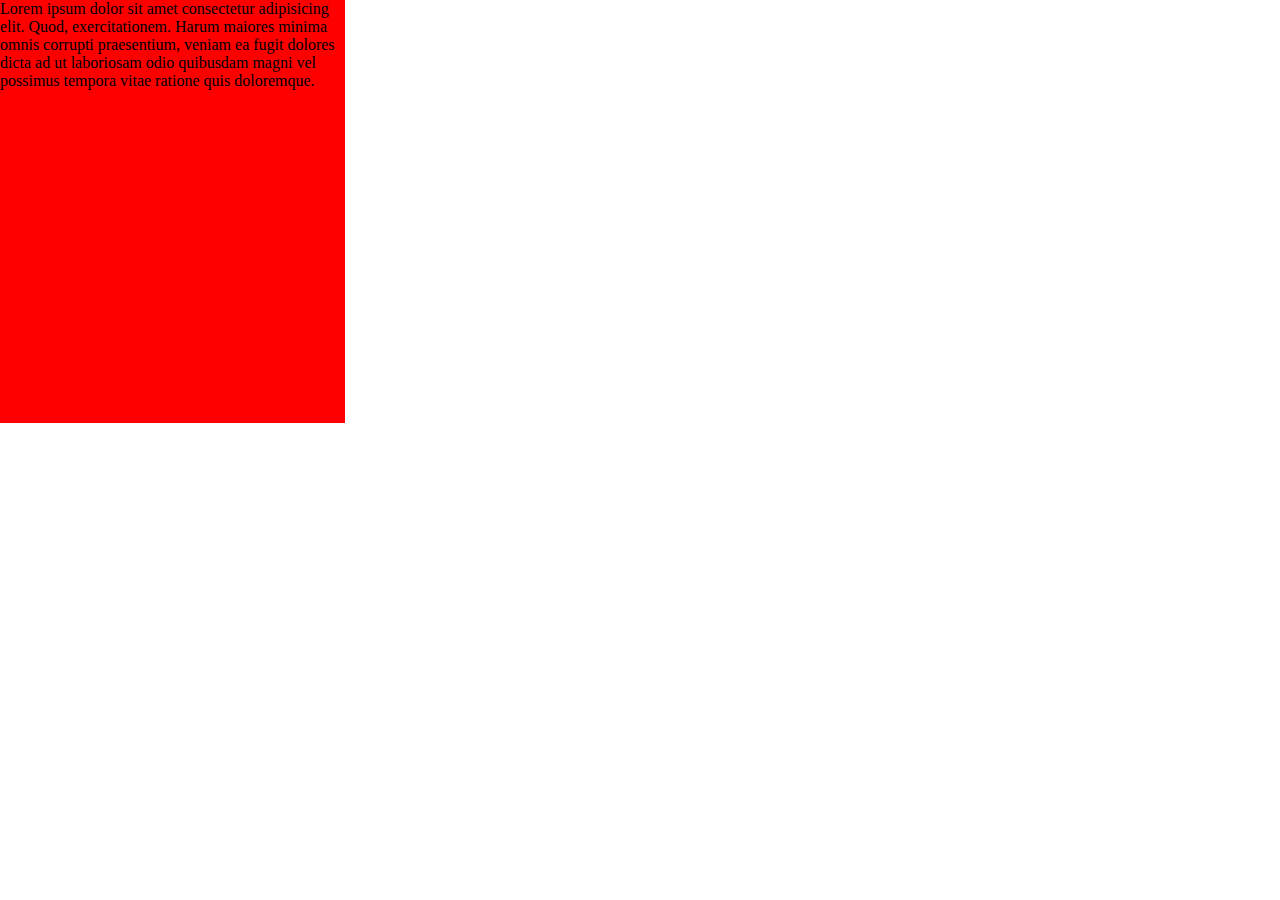
<file: Pr/box.html>
<!DOCTYPE html>
<html lang="en">
<head>
    <meta charset="UTF-8">
    <meta http-equiv="X-UA-Compatible" content="IE=edge">
    <meta name="viewport" content="width=device-width, initial-scale=1.0">
    <title>Document</title>
    <link rel="stylesheet" href="box.css">
</head>
<body>
    <div class="content">
        Lorem ipsum dolor sit amet consectetur adipisicing elit. Quod, exercitationem. Harum maiores minima omnis corrupti praesentium, veniam ea fugit dolores dicta ad ut laboriosam odio quibusdam magni vel possimus tempora vitae ratione quis doloremque.
    </div>
    
</body>
</html>
</file>
<file: Responsive-website/style.css>
*{ padding: 0; margin:0; font-family: sans-serif; box-sizing: border-box; }
header{
	width: 100%;
	height: 100vh;
	position: relative;
}
nav{
	display: flex;
	justify-content: space-around;
	align-items: center;
	flex-wrap: wrap;
	height: 70px;
}
.logo{
	font-size: 30px;
	font-weight: bold;
	color:#7f8fa6;
	letter-spacing: 5px;
}
.menu a{
	text-decoration: none;
	font-size: 20px;
	color: black;
	font-weight: bold;
	padding: 10px 20px;
}
.circle{
	width: 400px;
	height: 400px;
	background: rgba(0,0,0,0.05);
	border-radius: 50%;
	position: absolute;
	top:20%;
	right: 10%;
	z-index: -1;

}
.container{
	display: flex;
	justify-content: center;
	align-items: center;
	flex-wrap: wrap;

}
.left{
	flex-basis: 60%;
	max-width: 450px;
}
.right{
	flex-basis: 40%;
	text-align: right;
}
.right img{
	width: 70%;
}

.left h1{
	font-size: 50px;
}
.left span{
	color:#7f8fa6; 
}
.p-header{
	margin-top: 10px;
}
.btn{
	margin-top: 30px;
}
.btn input{
	padding: 10px;
	width: 75%;
	border-radius: 10px;
	border: 1px solid grey;
	outline: none;
}
.btn button{
	padding: 10px;
	color: white;
	background:#7f8fa6; 
	border: none;
	outline: none;
	border-radius: 10px; 
}
.counter{
	display: flex;
	justify-content: space-around;
	align-items: center;
	flex-wrap: wrap;
	margin-top: 30px;
}
#welcome{
	position: absolute;
	bottom: 0;
	left: 0;
	width: 180px;
	z-index: -1;
}
#featured{
	padding: 100px 50px;
}
.featured-row{
	display: flex;
	justify-content: center;
	align-items: center;
	flex-wrap: wrap;
}

.featured-left-col{
	flex-basis: 50%;
}
.featured-left-col img{
	width: 80%;
}
.featured-right-col{
	flex-basis: 50%;
	max-width: 500px;
}
.featured-right-col h1{
	font-size: 40px;
	margin-bottom: 20px;
}
.featured-right-col p{
	margin:20px 0px;
	color: grey;
}

.c-btn{
	background: none;
	padding: 10px;
	border:1px solid black;
	outline: none;
	color: black;
}
#featured2{
	padding: 100px 50px;
}
.featured2-row,.offer-row{
display: flex;
	justify-content: center;
	align-items: center;
	flex-wrap: wrap;

}

.featured2-left-col,.offer-left-col{
	flex-basis: 50%;
	max-width: 500px;
}
.offer-left-col{
	max-width: 400px;
}
.featured2-right-col,.offer-right-col{
	flex-basis: 50%;
}
.featured2-right-col,.offer-right-col img{
	width: 100%;
}

.featured2-left-col,.offer-left-col h1{
	font-size: 40px;
	margin-bottom: 20px;
}
.featured2-left-col p{
	margin:20px 0px;
	color: grey;
	font-size: 20px;

}
.offer-left-col p{
	margin:20px 0px;
	color: grey;

}
#selling{
	padding: 50px;
}
#selling h1{
	font-size: 50px;
	text-align: center;
	margin-bottom: 20px;
}
.selling-row{
display: flex;
	justify-content: space-around;
	align-items: center;
	flex-wrap: wrap;

}
.selling-box{
	flex-basis:30%;
	text-align: center;
}
.selling-box img{
	width: 100%;
}

.selling-box > div{
	background: rgba(0,0,0,0.05);
}
.selling-box h3{
	margin:10px 0px;
}

#offer{
	padding: 100px 50px;
}

#blog{
	padding: 100px 50px;
}
#blog h1{
	font-size: 40px;
	text-align: center;
	margin-bottom: 30px;
}
.blog-row{
display: flex;
	justify-content: space-around;
	align-items: center;
	flex-wrap: wrap;	
}
.blog-box{
	flex-basis: 25%;
	padding: 10px;
	box-shadow: 2px 3px 5px grey;
}
.blog-box img{
	width: 100%;
}

.blog-box p{
	margin:20px 0px;
}
#footer{
	padding: 30px 50px;
}
.subscribe{
	text-align: center;
	margin-bottom: 30px;
}
.subscribe input{
	width: 50%;
	padding: 10px;
	border: none;
	background: rgba(0,0,0,0.05);
	outline: none;
}
.subscribe button{
	padding: 10px;
	border:none;
	outline: none;
	color: white;
	background:#7f8fa6;  
}

.footer-row{
	display: flex;
	justify-content: space-around;
	align-items: center;
	flex-wrap: wrap;
}
.footer-row p{
	color: grey;
	margin:10px 0px;
}

@media (max-width: 770px){

.menu{
	display: none;
}
.left{
	flex-basis: 100%;
	margin:50px 100px;
}
.right{
	display: none;
}

#welcome{
	width: 120px;
}
.btn input{
	width: 50%;
}

.featured-left-col{
	flex-basis: 100%;
}
.featured-right-col{
	flex-basis: 100%;
}



.featured2-left-col{
	flex-basis: 100%;
}
.featured2-right-col{
	flex-basis: 100%;
}
.featured2-right-col img{
	width: 100%;
}
.selling-box{
	flex-basis:100%;
	text-align: center;
	margin:10px 0px;
}
.offer-left-col{
	flex-basis: 100%;
	margin-bottom: 10px;

}
.offer-right-col{
	flex-basis: 100%;

}
.offer-right-col img{
	width:100%;

}

.blog-box{
	flex-basis: 100%;
	margin:10px 0px;
}
.footer-row> div{
	flex-basis: 30%;
}
}
</file>
<file: js/typed.js-master/typed.js-master/docs/assets/bass.css>
/*! Basscss | http://basscss.com | MIT License */

.h1{ font-size: 2rem }
.h2{ font-size: 1.5rem }
.h3{ font-size: 1.25rem }
.h4{ font-size: 1rem }
.h5{ font-size: .875rem }
.h6{ font-size: .75rem }

.font-family-inherit{ font-family:inherit }
.font-size-inherit{ font-size:inherit }
.text-decoration-none{ text-decoration:none }

.bold{ font-weight: bold; font-weight: bold }
.regular{ font-weight:normal }
.italic{ font-style:italic }
.caps{ text-transform:uppercase; letter-spacing: .2em; }

.left-align{ text-align:left }
.center{ text-align:center }
.right-align{ text-align:right }
.justify{ text-align:justify }

.nowrap{ white-space:nowrap }
.break-word{ word-wrap:break-word }

.line-height-1{ line-height: 1 }
.line-height-2{ line-height: 1.125 }
.line-height-3{ line-height: 1.25 }
.line-height-4{ line-height: 1.5 }

.list-style-none{ list-style:none }
.underline{ text-decoration:underline }

.truncate{
  max-width:100%;
  overflow:hidden;
  text-overflow:ellipsis;
  white-space:nowrap;
}

.list-reset{
  list-style:none;
  padding-left:0;
}

.inline{ display:inline }
.block{ display:block }
.inline-block{ display:inline-block }
.table{ display:table }
.table-cell{ display:table-cell }

.overflow-hidden{ overflow:hidden }
.overflow-scroll{ overflow:scroll }
.overflow-auto{ overflow:auto }

.clearfix:before,
.clearfix:after{
  content:" ";
  display:table
}
.clearfix:after{ clear:both }

.left{ float:left }
.right{ float:right }

.fit{ max-width:100% }

.max-width-1{ max-width: 24rem }
.max-width-2{ max-width: 32rem }
.max-width-3{ max-width: 48rem }
.max-width-4{ max-width: 64rem }

.border-box{ box-sizing:border-box }

.align-baseline{ vertical-align:baseline }
.align-top{ vertical-align:top }
.align-middle{ vertical-align:middle }
.align-bottom{ vertical-align:bottom }

.m0{ margin:0 }
.mt0{ margin-top:0 }
.mr0{ margin-right:0 }
.mb0{ margin-bottom:0 }
.ml0{ margin-left:0 }
.mx0{ margin-left:0; margin-right:0 }
.my0{ margin-top:0; margin-bottom:0 }

.m1{ margin: .5rem }
.mt1{ margin-top: .5rem }
.mr1{ margin-right: .5rem }
.mb1{ margin-bottom: .5rem }
.ml1{ margin-left: .5rem }
.mx1{ margin-left: .5rem; margin-right: .5rem }
.my1{ margin-top: .5rem; margin-bottom: .5rem }

.m2{ margin: 1rem }
.mt2{ margin-top: 1rem }
.mr2{ margin-right: 1rem }
.mb2{ margin-bottom: 1rem }
.ml2{ margin-left: 1rem }
.mx2{ margin-left: 1rem; margin-right: 1rem }
.my2{ margin-top: 1rem; margin-bottom: 1rem }

.m3{ margin: 2rem }
.mt3{ margin-top: 2rem }
.mr3{ margin-right: 2rem }
.mb3{ margin-bottom: 2rem }
.ml3{ margin-left: 2rem }
.mx3{ margin-left: 2rem; margin-right: 2rem }
.my3{ margin-top: 2rem; margin-bottom: 2rem }

.m4{ margin: 4rem }
.mt4{ margin-top: 4rem }
.mr4{ margin-right: 4rem }
.mb4{ margin-bottom: 4rem }
.ml4{ margin-left: 4rem }
.mx4{ margin-left: 4rem; margin-right: 4rem }
.my4{ margin-top: 4rem; margin-bottom: 4rem }

.mxn1{ margin-left: -.5rem; margin-right: -.5rem; }
.mxn2{ margin-left: -1rem; margin-right: -1rem; }
.mxn3{ margin-left: -2rem; margin-right: -2rem; }
.mxn4{ margin-left: -4rem; margin-right: -4rem; }

.ml-auto{ margin-left:auto }
.mr-auto{ margin-right:auto }
.mx-auto{ margin-left:auto; margin-right:auto; }

.p0{ padding:0 }
.pt0{ padding-top:0 }
.pr0{ padding-right:0 }
.pb0{ padding-bottom:0 }
.pl0{ padding-left:0 }
.px0{ padding-left:0; padding-right:0 }
.py0{ padding-top:0;  padding-bottom:0 }

.p1{ padding: .5rem }
.pt1{ padding-top: .5rem }
.pr1{ padding-right: .5rem }
.pb1{ padding-bottom: .5rem }
.pl1{ padding-left: .5rem }
.py1{ padding-top: .5rem; padding-bottom: .5rem }
.px1{ padding-left: .5rem; padding-right: .5rem }

.p2{ padding: 1rem }
.pt2{ padding-top: 1rem }
.pr2{ padding-right: 1rem }
.pb2{ padding-bottom: 1rem }
.pl2{ padding-left: 1rem }
.py2{ padding-top: 1rem; padding-bottom: 1rem }
.px2{ padding-left: 1rem; padding-right: 1rem }

.p3{ padding: 2rem }
.pt3{ padding-top: 2rem }
.pr3{ padding-right: 2rem }
.pb3{ padding-bottom: 2rem }
.pl3{ padding-left: 2rem }
.py3{ padding-top: 2rem; padding-bottom: 2rem }
.px3{ padding-left: 2rem; padding-right: 2rem }

.p4{ padding: 4rem }
.pt4{ padding-top: 4rem }
.pr4{ padding-right: 4rem }
.pb4{ padding-bottom: 4rem }
.pl4{ padding-left: 4rem }
.py4{ padding-top: 4rem; padding-bottom: 4rem }
.px4{ padding-left: 4rem; padding-right: 4rem }

.col{
  float:left;
  box-sizing:border-box;
}

.col-right{
  float:right;
  box-sizing:border-box;
}

.col-1{
  width:8.33333%;
}

.col-2{
  width:16.66667%;
}

.col-3{
  width:25%;
}

.col-4{
  width:33.33333%;
}

.col-5{
  width:41.66667%;
}

.col-6{
  width:50%;
}

.col-7{
  width:58.33333%;
}

.col-8{
  width:66.66667%;
}

.col-9{
  width:75%;
}

.col-10{
  width:83.33333%;
}

.col-11{
  width:91.66667%;
}

.col-12{
  width:100%;
}
@media (min-width: 40em){

  .sm-col{
    float:left;
    box-sizing:border-box;
  }

  .sm-col-right{
    float:right;
    box-sizing:border-box;
  }

  .sm-col-1{
    width:8.33333%;
  }

  .sm-col-2{
    width:16.66667%;
  }

  .sm-col-3{
    width:25%;
  }

  .sm-col-4{
    width:33.33333%;
  }

  .sm-col-5{
    width:41.66667%;
  }

  .sm-col-6{
    width:50%;
  }

  .sm-col-7{
    width:58.33333%;
  }

  .sm-col-8{
    width:66.66667%;
  }

  .sm-col-9{
    width:75%;
  }

  .sm-col-10{
    width:83.33333%;
  }

  .sm-col-11{
    width:91.66667%;
  }

  .sm-col-12{
    width:100%;
  }

}
@media (min-width: 52em){

  .md-col{
    float:left;
    box-sizing:border-box;
  }

  .md-col-right{
    float:right;
    box-sizing:border-box;
  }

  .md-col-1{
    width:8.33333%;
  }

  .md-col-2{
    width:16.66667%;
  }

  .md-col-3{
    width:25%;
  }

  .md-col-4{
    width:33.33333%;
  }

  .md-col-5{
    width:41.66667%;
  }

  .md-col-6{
    width:50%;
  }

  .md-col-7{
    width:58.33333%;
  }

  .md-col-8{
    width:66.66667%;
  }

  .md-col-9{
    width:75%;
  }

  .md-col-10{
    width:83.33333%;
  }

  .md-col-11{
    width:91.66667%;
  }

  .md-col-12{
    width:100%;
  }

}
@media (min-width: 64em){

  .lg-col{
    float:left;
    box-sizing:border-box;
  }

  .lg-col-right{
    float:right;
    box-sizing:border-box;
  }

  .lg-col-1{
    width:8.33333%;
  }

  .lg-col-2{
    width:16.66667%;
  }

  .lg-col-3{
    width:25%;
  }

  .lg-col-4{
    width:33.33333%;
  }

  .lg-col-5{
    width:41.66667%;
  }

  .lg-col-6{
    width:50%;
  }

  .lg-col-7{
    width:58.33333%;
  }

  .lg-col-8{
    width:66.66667%;
  }

  .lg-col-9{
    width:75%;
  }

  .lg-col-10{
    width:83.33333%;
  }

  .lg-col-11{
    width:91.66667%;
  }

  .lg-col-12{
    width:100%;
  }

}
.flex{ display:-webkit-box; display:-webkit-flex; display:-ms-flexbox; display:flex }

@media (min-width: 40em){
  .sm-flex{ display:-webkit-box; display:-webkit-flex; display:-ms-flexbox; display:flex }
}

@media (min-width: 52em){
  .md-flex{ display:-webkit-box; display:-webkit-flex; display:-ms-flexbox; display:flex }
}

@media (min-width: 64em){
  .lg-flex{ display:-webkit-box; display:-webkit-flex; display:-ms-flexbox; display:flex }
}

.flex-column{ -webkit-box-orient:vertical; -webkit-box-direction:normal; -webkit-flex-direction:column; -ms-flex-direction:column; flex-direction:column }
.flex-wrap{ -webkit-flex-wrap:wrap; -ms-flex-wrap:wrap; flex-wrap:wrap }

.items-start{ -webkit-box-align:start; -webkit-align-items:flex-start; -ms-flex-align:start; -ms-grid-row-align:flex-start; align-items:flex-start }
.items-end{ -webkit-box-align:end; -webkit-align-items:flex-end; -ms-flex-align:end; -ms-grid-row-align:flex-end; align-items:flex-end }
.items-center{ -webkit-box-align:center; -webkit-align-items:center; -ms-flex-align:center; -ms-grid-row-align:center; align-items:center }
.items-baseline{ -webkit-box-align:baseline; -webkit-align-items:baseline; -ms-flex-align:baseline; -ms-grid-row-align:baseline; align-items:baseline }
.items-stretch{ -webkit-box-align:stretch; -webkit-align-items:stretch; -ms-flex-align:stretch; -ms-grid-row-align:stretch; align-items:stretch }

.self-start{ -webkit-align-self:flex-start; -ms-flex-item-align:start; align-self:flex-start }
.self-end{ -webkit-align-self:flex-end; -ms-flex-item-align:end; align-self:flex-end }
.self-center{ -webkit-align-self:center; -ms-flex-item-align:center; align-self:center }
.self-baseline{ -webkit-align-self:baseline; -ms-flex-item-align:baseline; align-self:baseline }
.self-stretch{ -webkit-align-self:stretch; -ms-flex-item-align:stretch; align-self:stretch }

.justify-start{ -webkit-box-pack:start; -webkit-justify-content:flex-start; -ms-flex-pack:start; justify-content:flex-start }
.justify-end{ -webkit-box-pack:end; -webkit-justify-content:flex-end; -ms-flex-pack:end; justify-content:flex-end }
.justify-center{ -webkit-box-pack:center; -webkit-justify-content:center; -ms-flex-pack:center; justify-content:center }
.justify-between{ -webkit-box-pack:justify; -webkit-justify-content:space-between; -ms-flex-pack:justify; justify-content:space-between }
.justify-around{ -webkit-justify-content:space-around; -ms-flex-pack:distribute; justify-content:space-around }

.content-start{ -webkit-align-content:flex-start; -ms-flex-line-pack:start; align-content:flex-start }
.content-end{ -webkit-align-content:flex-end; -ms-flex-line-pack:end; align-content:flex-end }
.content-center{ -webkit-align-content:center; -ms-flex-line-pack:center; align-content:center }
.content-between{ -webkit-align-content:space-between; -ms-flex-line-pack:justify; align-content:space-between }
.content-around{ -webkit-align-content:space-around; -ms-flex-line-pack:distribute; align-content:space-around }
.content-stretch{ -webkit-align-content:stretch; -ms-flex-line-pack:stretch; align-content:stretch }
.flex-auto{
  -webkit-box-flex:1;
  -webkit-flex:1 1 auto;
      -ms-flex:1 1 auto;
          flex:1 1 auto;
  min-width:0;
  min-height:0;
}
.flex-none{ -webkit-box-flex:0; -webkit-flex:none; -ms-flex:none; flex:none }

.order-0{ -webkit-box-ordinal-group:1; -webkit-order:0; -ms-flex-order:0; order:0 }
.order-1{ -webkit-box-ordinal-group:2; -webkit-order:1; -ms-flex-order:1; order:1 }
.order-2{ -webkit-box-ordinal-group:3; -webkit-order:2; -ms-flex-order:2; order:2 }
.order-3{ -webkit-box-ordinal-group:4; -webkit-order:3; -ms-flex-order:3; order:3 }
.order-last{ -webkit-box-ordinal-group:100000; -webkit-order:99999; -ms-flex-order:99999; order:99999 }

.relative{ position:relative }
.absolute{ position:absolute }
.fixed{ position:fixed }

.top-0{ top:0 }
.right-0{ right:0 }
.bottom-0{ bottom:0 }
.left-0{ left:0 }

.z1{ z-index: 1 }
.z2{ z-index: 2 }
.z3{ z-index: 3 }
.z4{ z-index: 4 }

.border{
  border-style:solid;
  border-width: 1px;
}

.border-top{
  border-top-style:solid;
  border-top-width: 1px;
}

.border-right{
  border-right-style:solid;
  border-right-width: 1px;
}

.border-bottom{
  border-bottom-style:solid;
  border-bottom-width: 1px;
}

.border-left{
  border-left-style:solid;
  border-left-width: 1px;
}

.border-none{ border:0 }

.rounded{ border-radius: 3px }
.circle{ border-radius:50% }

.rounded-top{ border-radius: 3px 3px 0 0 }
.rounded-right{ border-radius: 0 3px 3px 0 }
.rounded-bottom{ border-radius: 0 0 3px 3px }
.rounded-left{ border-radius: 3px 0 0 3px }

.not-rounded{ border-radius:0 }

.hide{
  position:absolute !important;
  height:1px;
  width:1px;
  overflow:hidden;
  clip:rect(1px, 1px, 1px, 1px);
}

@media (max-width: 40em){
  .xs-hide{ display:none !important }
}

@media (min-width: 40em) and (max-width: 52em){
  .sm-hide{ display:none !important }
}

@media (min-width: 52em) and (max-width: 64em){
  .md-hide{ display:none !important }
}

@media (min-width: 64em){
  .lg-hide{ display:none !important }
}

.display-none{ display:none !important }
</file>
<file: js/typed.js-master/typed.js-master/docs/assets/style.css>
.documentation {
  font-family: Helvetica, sans-serif;
  color: #666;
  line-height: 1.5;
  background: #f5f5f5;
}

.black {
  color: #666;
}

.bg-white {
  background-color: #fff;
}

h4 {
  margin: 20px 0 10px 0;
}

.documentation h3 {
  color: #000;
}

.border-bottom {
  border-color: #ddd;
}

a {
  color: #1184CE;
  text-decoration: none;
}

.documentation a[href]:hover {
  text-decoration: underline;
}

a:hover {
  cursor: pointer;
}

.py1-ul li {
  padding: 5px 0;
}

.max-height-100 {
  max-height: 100%;
}

section:target h3 {
  font-weight:700;
}

.documentation td,
.documentation th {
    padding: .25rem .25rem;
}

h1:hover .anchorjs-link,
h2:hover .anchorjs-link,
h3:hover .anchorjs-link,
h4:hover .anchorjs-link {
  opacity: 1;
}

.fix-3 {
  width: 25%;
  max-width: 244px;
}

.fix-3 {
  width: 25%;
  max-width: 244px;
}

@media (min-width: 52em) {
  .fix-margin-3 {
    margin-left: 25%;
  }
}

.pre, pre, code, .code {
  font-family: Source Code Pro,Menlo,Consolas,Liberation Mono,monospace;
  font-size: 14px;
}

.fill-light {
  background: #F9F9F9;
}

.width2 {
  width: 1rem;
}

.input {
  font-family: inherit;
  display: block;
  width: 100%;
  height: 2rem;
  padding: .5rem;
  margin-bottom: 1rem;
  border: 1px solid #ccc;
  font-size: .875rem;
  border-radius: 3px;
  box-sizing: border-box;
}

table {
  border-collapse: collapse;
}

.prose table th,
.prose table td {
  text-align: left;
  padding:8px;
  border:1px solid #ddd;
}

.prose table th:nth-child(1) { border-right: none; }
.prose table th:nth-child(2) { border-left: none; }

.prose table {
  border:1px solid #ddd;
}

.prose-big {
  font-size: 18px;
  line-height: 30px;
}

.quiet {
  opacity: 0.7;
}

.minishadow {
  box-shadow: 2px 2px 10px #f3f3f3;
}
</file>
<file: js/typed.js-master/typed.js-master/docs/assets/github.css>
/*

github.com style (c) Vasily Polovnyov <vast@whiteants.net>

*/

.hljs {
  display: block;
  overflow-x: auto;
  padding: 0.5em;
  color: #333;
  background: #f8f8f8;
  -webkit-text-size-adjust: none;
}

.hljs-comment,
.diff .hljs-header,
.hljs-javadoc {
  color: #998;
  font-style: italic;
}

.hljs-keyword,
.css .rule .hljs-keyword,
.hljs-winutils,
.nginx .hljs-title,
.hljs-subst,
.hljs-request,
.hljs-status {
  color: #1184CE;
}

.hljs-number,
.hljs-hexcolor,
.ruby .hljs-constant {
  color: #ed225d;
}

.hljs-string,
.hljs-tag .hljs-value,
.hljs-phpdoc,
.hljs-dartdoc,
.tex .hljs-formula {
  color: #ed225d;
}

.hljs-title,
.hljs-id,
.scss .hljs-preprocessor {
  color: #900;
  font-weight: bold;
}

.hljs-list .hljs-keyword,
.hljs-subst {
  font-weight: normal;
}

.hljs-class .hljs-title,
.hljs-type,
.vhdl .hljs-literal,
.tex .hljs-command {
  color: #458;
  font-weight: bold;
}

.hljs-tag,
.hljs-tag .hljs-title,
.hljs-rules .hljs-property,
.django .hljs-tag .hljs-keyword {
  color: #000080;
  font-weight: normal;
}

.hljs-attribute,
.hljs-variable,
.lisp .hljs-body {
  color: #008080;
}

.hljs-regexp {
  color: #009926;
}

.hljs-symbol,
.ruby .hljs-symbol .hljs-string,
.lisp .hljs-keyword,
.clojure .hljs-keyword,
.scheme .hljs-keyword,
.tex .hljs-special,
.hljs-prompt {
  color: #990073;
}

.hljs-built_in {
  color: #0086b3;
}

.hljs-preprocessor,
.hljs-pragma,
.hljs-pi,
.hljs-doctype,
.hljs-shebang,
.hljs-cdata {
  color: #999;
  font-weight: bold;
}

.hljs-deletion {
  background: #fdd;
}

.hljs-addition {
  background: #dfd;
}

.diff .hljs-change {
  background: #0086b3;
}

.hljs-chunk {
  color: #aaa;
}
</file>
<file: Pr/box.css>
*{
    padding: 0;
    margin: 0;
}
.content{
    height: 423px;
    width: 345px;
    background: red;
}
</file>
